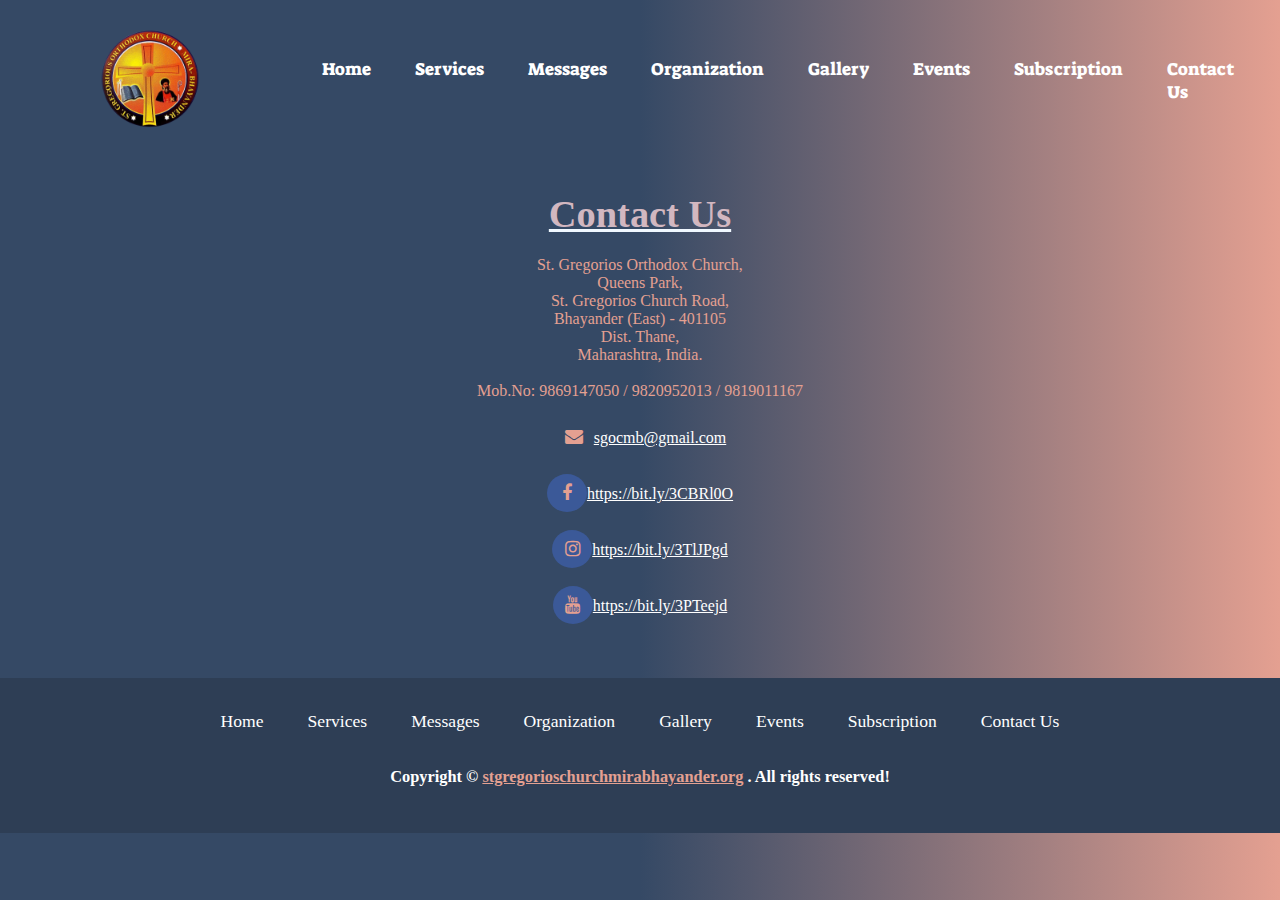
<file: contactus.html>
<!DOCTYPE html>
<html lang="en">
<head>
    <meta charset="UTF-8">
    <meta http-equiv="X-UA-Compatible" content="IE=edge">
    <meta name="viewport" content="width=device-width, initial-scale=1.0">
    <link rel="icon" type="image/x-icon" href="./images/logo.jpeg">
    <title>Contact Us</title>
    <link rel="stylesheet" href="css/style.css">
    <link rel="stylesheet" href="css/phone.css">
    <link rel="stylesheet" href="https://cdnjs.cloudflare.com/ajax/libs/font-awesome/4.7.0/css/font-awesome.min.css">
    <link href="https://fonts.googleapis.com/css2?family=Bree+Serif&family=Caladea:ital@1&family=Caudex&family=Lemon&family=Pathway+Gothic+One&family=Rye&family=Squada+One&family=Suez+One&display=swap" rel="stylesheet">
    <link href='https://unpkg.com/boxicons@2.1.2/css/boxicons.min.css' rel='stylesheet'>
</head>
<body>
    <nav id="navbar">
        <div id ="logo">
            <img src="/images/logo.jpeg" alt="logo-loading" >
        </div>
        <ul class="nav-item">
            <li class="item"><a href="./index.html">Home</a></li>
            <li class="item"><a href="./services.html">Services</a></li>
            <li class="item"><a href="./messages.html">Messages</a></li>
            <li class="item"><a href="./organization.html">Organization</a></li>
            <li class="item"><a href="./galleryy.html">Gallery</a></li>
            <li class="item"><a href="./events.html">Events</a></li>
            <li class="item"><a href="./subscription.html">Subscription</a></li>
            <li class="item"><a href="./contactus.html">Contact Us</a></li>
        </ul>
        <div class="menu"><i class='bx bx-menu bx-md'></i></div>
    </nav>
    <section id="contactus">
        <u><h2 class="primary">Contact Us</h2></u>
        <p justify-content="justify">St. Gregorios Orthodox Church,</p>
        <p justify-content="justify">Queens Park,</p>
        <p justify-content="justify">St. Gregorios Church Road,</p>
        <p justify-content="justify">Bhayander (East) - 401105</p>
        <p justify-content="justify">Dist. Thane,</p>
        <p justify-content="justify">Maharashtra, India.</p>
        <br>
        <p justify-content="justify">Mob.No: 9869147050 / 9820952013 / 9819011167</p><br>
        <i class="fa fa-envelope" style="font-size:18px"></i><a href="mailto:sgocmb@gmail.com">sgocmb@gmail.com</a><br><br>
        <i class="fa fa-facebook" style="font-size:18px"></i><a href="https://www.facebook.com/groups/sgocmb/?ref=share_group_link">https://bit.ly/3CBRl0O</a><br><br>
        <i class="fa fa-instagram" style="font-size:18px"></i><a href="https://instagram.com/mgocsm_mirard?igshid=YmMyMTA2M2Y=">https://bit.ly/3TlJPgd</a><br><br>
        <i class="fa fa-youtube" style="font-size:18px"></i><a href="https://www.youtube.com/channel/UCl4eBubrcs-VJAOopH_qtSA/featured">https://bit.ly/3PTeejd</a><br><br><br><br>
    </section>
    <footer id="footer">
        <div class="center">
           <ul>
            <li class="item"><a href="./index.html">Home</a></li>
            <li class="item"><a href="./services.html">Services</a></li>
            <li class="item"><a href="./messages.html">Messages</a></li>
            <li class="item"><a href="./organization.html">Organization</a></li>
            <li class="item"><a href="./galleryy.html">Gallery</a></li>
            <li class="item"><a href="./events.html">Events</a></li>
            <li class="item"><a href="./subscription.html">Subscription</a></li>
            <li class="item"><a href="./contactus.html">Contact Us</a></li>
        </ul><br><br>
        <h3>Copyright &copy; <a href="#">stgregorioschurchmirabhayander.org</a> . All rights reserved!</h3> <br>
        </div>
    </footer>
</body>
<script src="./js/script.js"></script>
</html>
</file>
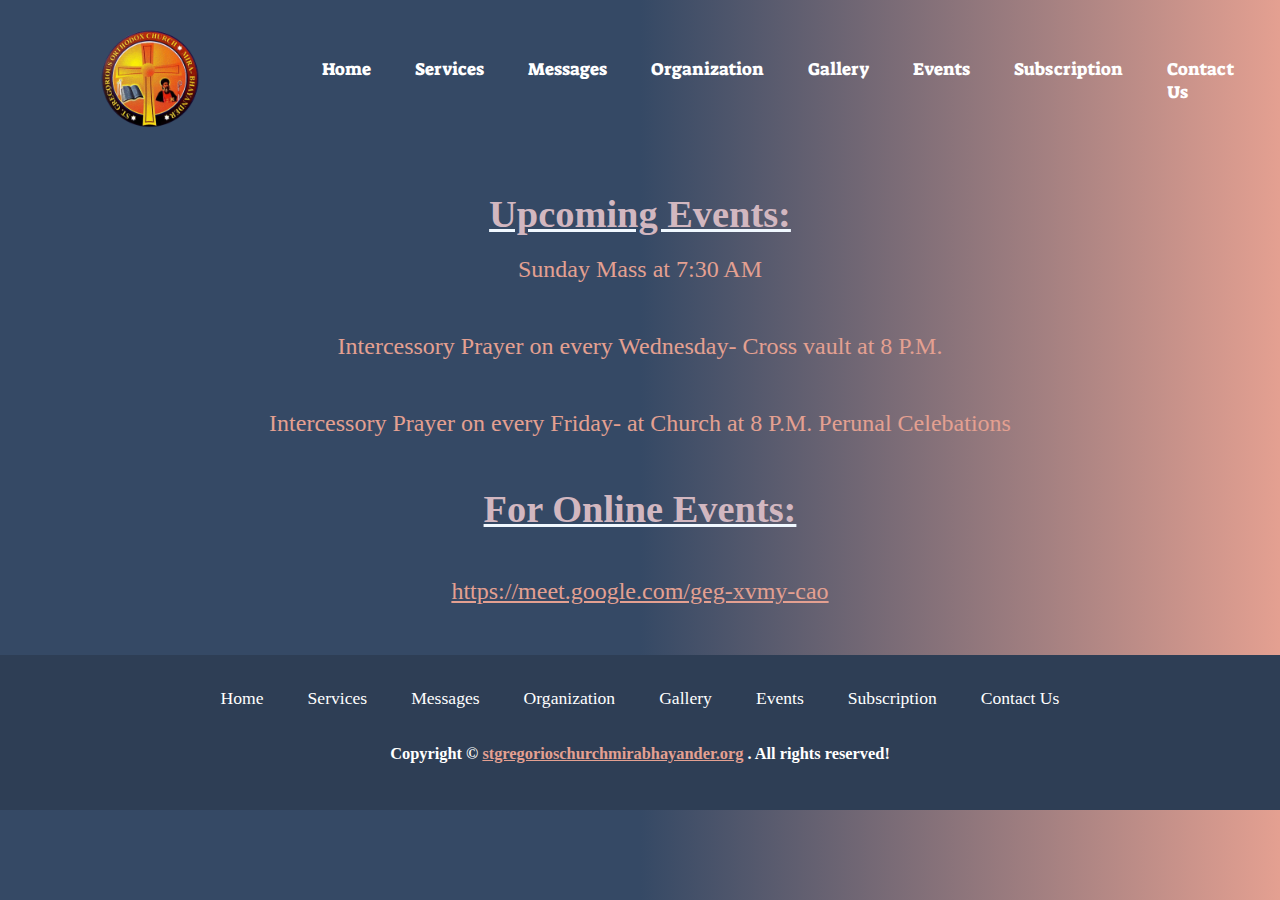
<file: events.html>
<!DOCTYPE html>
<html lang="en">
<head>
    <meta charset="UTF-8">
    <meta http-equiv="X-UA-Compatible" content="IE=edge">
    <meta name="viewport" content="width=device-width, initial-scale=1.0">
    <link rel="icon" type="image/x-icon" href="./images/logo.jpeg">
    <title>Events</title>
    <link rel="stylesheet" href="css/style.css">
    <link rel="stylesheet" href="css/phone.css">
    <link href="https://fonts.googleapis.com/css2?family=Bree+Serif&family=Caladea:ital@1&family=Caudex&family=Lemon&family=Pathway+Gothic+One&family=Rye&family=Squada+One&family=Suez+One&display=swap" rel="stylesheet">
    <link href='https://css.gg/laptop.css' rel='stylesheet'>
    <link href='https://unpkg.com/boxicons@2.1.2/css/boxicons.min.css' rel='stylesheet'>
</head>
<body>
    <nav id="navbar">
        <div id ="logo">
            <img src="/images/logo.jpeg" alt="logo-loading" >
        </div>
        <ul class="nav-item">
            <li class="item"><a href="./index.html">Home</a></li>
            <li class="item"><a href="./services.html">Services</a></li>
            <li class="item"><a href="./messages.html">Messages</a></li>
            <li class="item"><a href="./organization.html">Organization</a></li>
            <li class="item"><a href="./galleryy.html">Gallery</a></li>
            <li class="item"><a href="./events.html">Events</a></li>
            <li class="item"><a href="./subscription.html">Subscription</a></li>
            <li class="item"><a href="./contactus.html">Contact Us</a></li>
        </ul>
        <div class="menu"><i class='bx bx-menu bx-md'></i></div>
    </nav>
    <section id="events">
        <u><h2 class="primary">Upcoming Events:</h2></u>
        <p justify-content="justify">Sunday Mass at 7:30 AM</p>
        <p justify-content="justify">Intercessory Prayer on every Wednesday- Cross vault at 8 P.M.</p>
        <p justify-content="justify">Intercessory Prayer on every Friday- at Church at 8 P.M. Perunal Celebations</p>
        <u><h2 class="primary">For Online Events:</h2></u><br>
        <p><a href="https://meet.google.com/geg-xvmy-cao">https://meet.google.com/geg-xvmy-cao</a></p>
    </section>
    <footer id="footer">
        <div class="center">
           <ul>
            <li class="item"><a href="./index.html">Home</a></li>
            <li class="item"><a href="./services.html">Services</a></li>
            <li class="item"><a href="./messages.html">Messages</a></li>
            <li class="item"><a href="./organization.html">Organization</a></li>
            <li class="item"><a href="./galleryy.html">Gallery</a></li>
            <li class="item"><a href="./events.html">Events</a></li>
            <li class="item"><a href="./subscription.html">Subscription</a></li>
            <li class="item"><a href="./contactus.html">Contact Us</a></li>
        </ul><br><br>
        <h3>Copyright &copy; <a href="#">stgregorioschurchmirabhayander.org</a> . All rights reserved!</h3> <br>
        </div>
    </footer>
</body>
<script src="./js/script.js"></script>
</html>
</file>
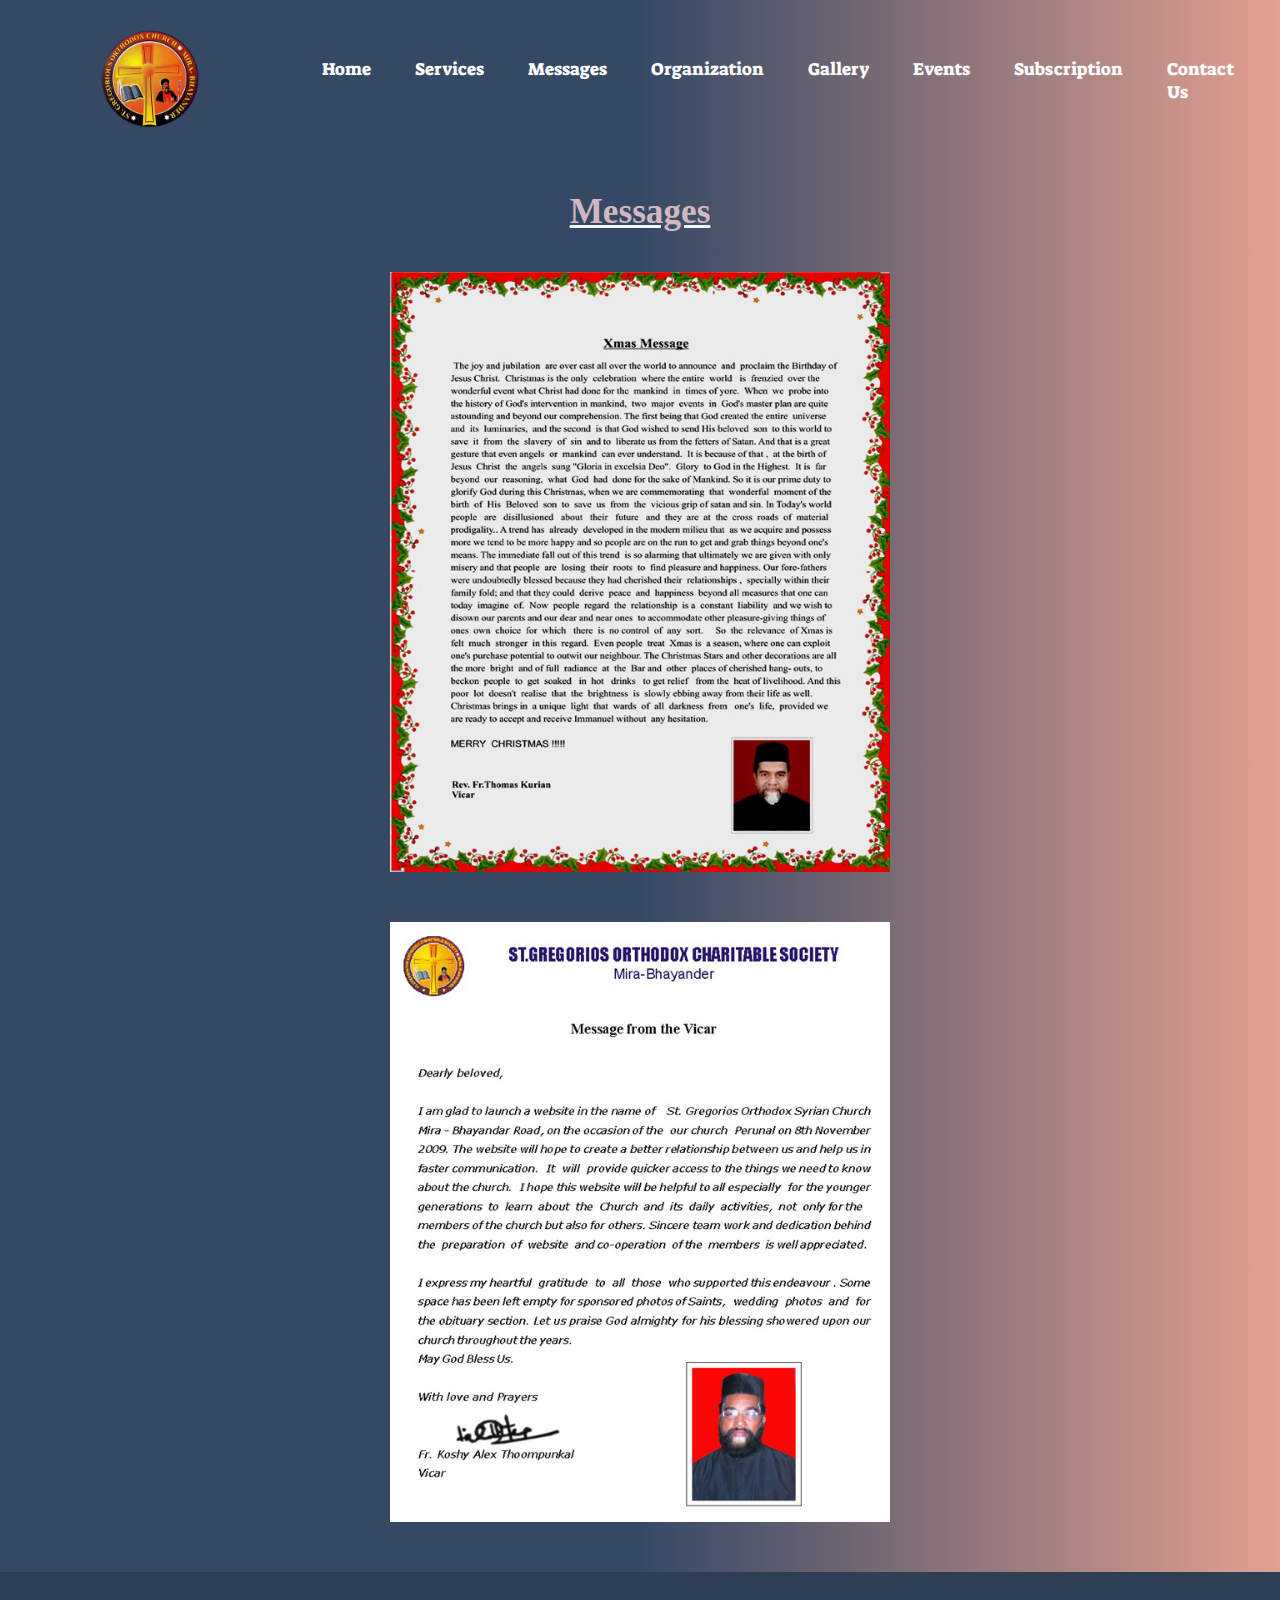
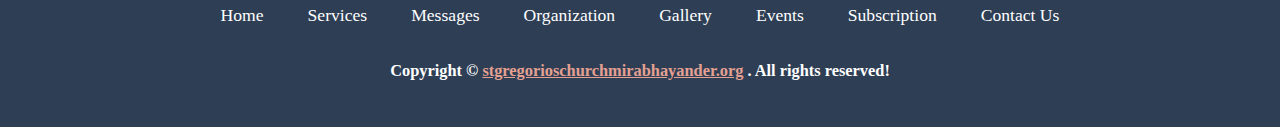
<file: messages.html>
<!DOCTYPE html>
<html lang="en">
<head>
    <meta charset="UTF-8">
    <meta http-equiv="X-UA-Compatible" content="IE=edge">
    <meta name="viewport" content="width=device-width, initial-scale=1.0">
    <link rel="icon" type="image/x-icon" href="./images/logo.jpeg">
    <title>Messages</title>
    <link rel="stylesheet" href="css/style.css">
    <link rel="stylesheet" href="css/phone.css">
    <link href="https://fonts.googleapis.com/css2?family=Bree+Serif&family=Caladea:ital@1&family=Caudex&family=Lemon&family=Pathway+Gothic+One&family=Rye&family=Squada+One&family=Suez+One&display=swap" rel="stylesheet">
    <link href='https://unpkg.com/boxicons@2.1.2/css/boxicons.min.css' rel='stylesheet'>
</head>
<body>
    <nav id="navbar">
        <div id ="logo">
            <img src="/images/logo.jpeg" alt="logo-loading" >
        </div>
        <ul class="nav-item">
            <li class="item"><a href="./index.html">Home</a></li>
            <li class="item"><a href="./services.html">Services</a></li>
            <li class="item"><a href="./messages.html">Messages</a></li>
            <li class="item"><a href="./organization.html">Organization</a></li>
            <li class="item"><a href="./galleryy.html">Gallery</a></li>
            <li class="item"><a href="./events.html">Events</a></li>
            <li class="item"><a href="./subscription.html">Subscription</a></li>
            <li class="item"><a href="./contactus.html">Contact Us</a></li>
        </ul>
        <div class="menu"><i class='bx bx-menu bx-md'></i></div>
    </nav>
    <section id="messages">
       <u><h2 class="primary">Messages</h2></u> 
        <img src="./images/xmas_message.jpg" alt="X-MAS Message">
        <img src="./images/msg_from_vicar.jpg" alt="Message from the Vicar">
    </section>
    <footer id="footer">
        <div class="center">
           <ul>
            <li class="item"><a href="./index.html">Home</a></li>
            <li class="item"><a href="./services.html">Services</a></li>
            <li class="item"><a href="./messages.html">Messages</a></li>
            <li class="item"><a href="./organization.html">Organization</a></li>
            <li class="item"><a href="./galleryy.html">Gallery</a></li>
            <li class="item"><a href="./events.html">Events</a></li>
            <li class="item"><a href="./subscription.html">Subscription</a></li>
            <li class="item"><a href="./contactus.html">Contact Us</a></li>
        </ul><br><br>
        <h3>Copyright &copy; <a href="stgregorioschurchmirabhayander.org">stgregorioschurchmirabhayander.org</a> . All rights reserved!</h3> <br>
        </div>
    </footer>
</body>
<script src="./js/script.js"></script>
</html>
</file>
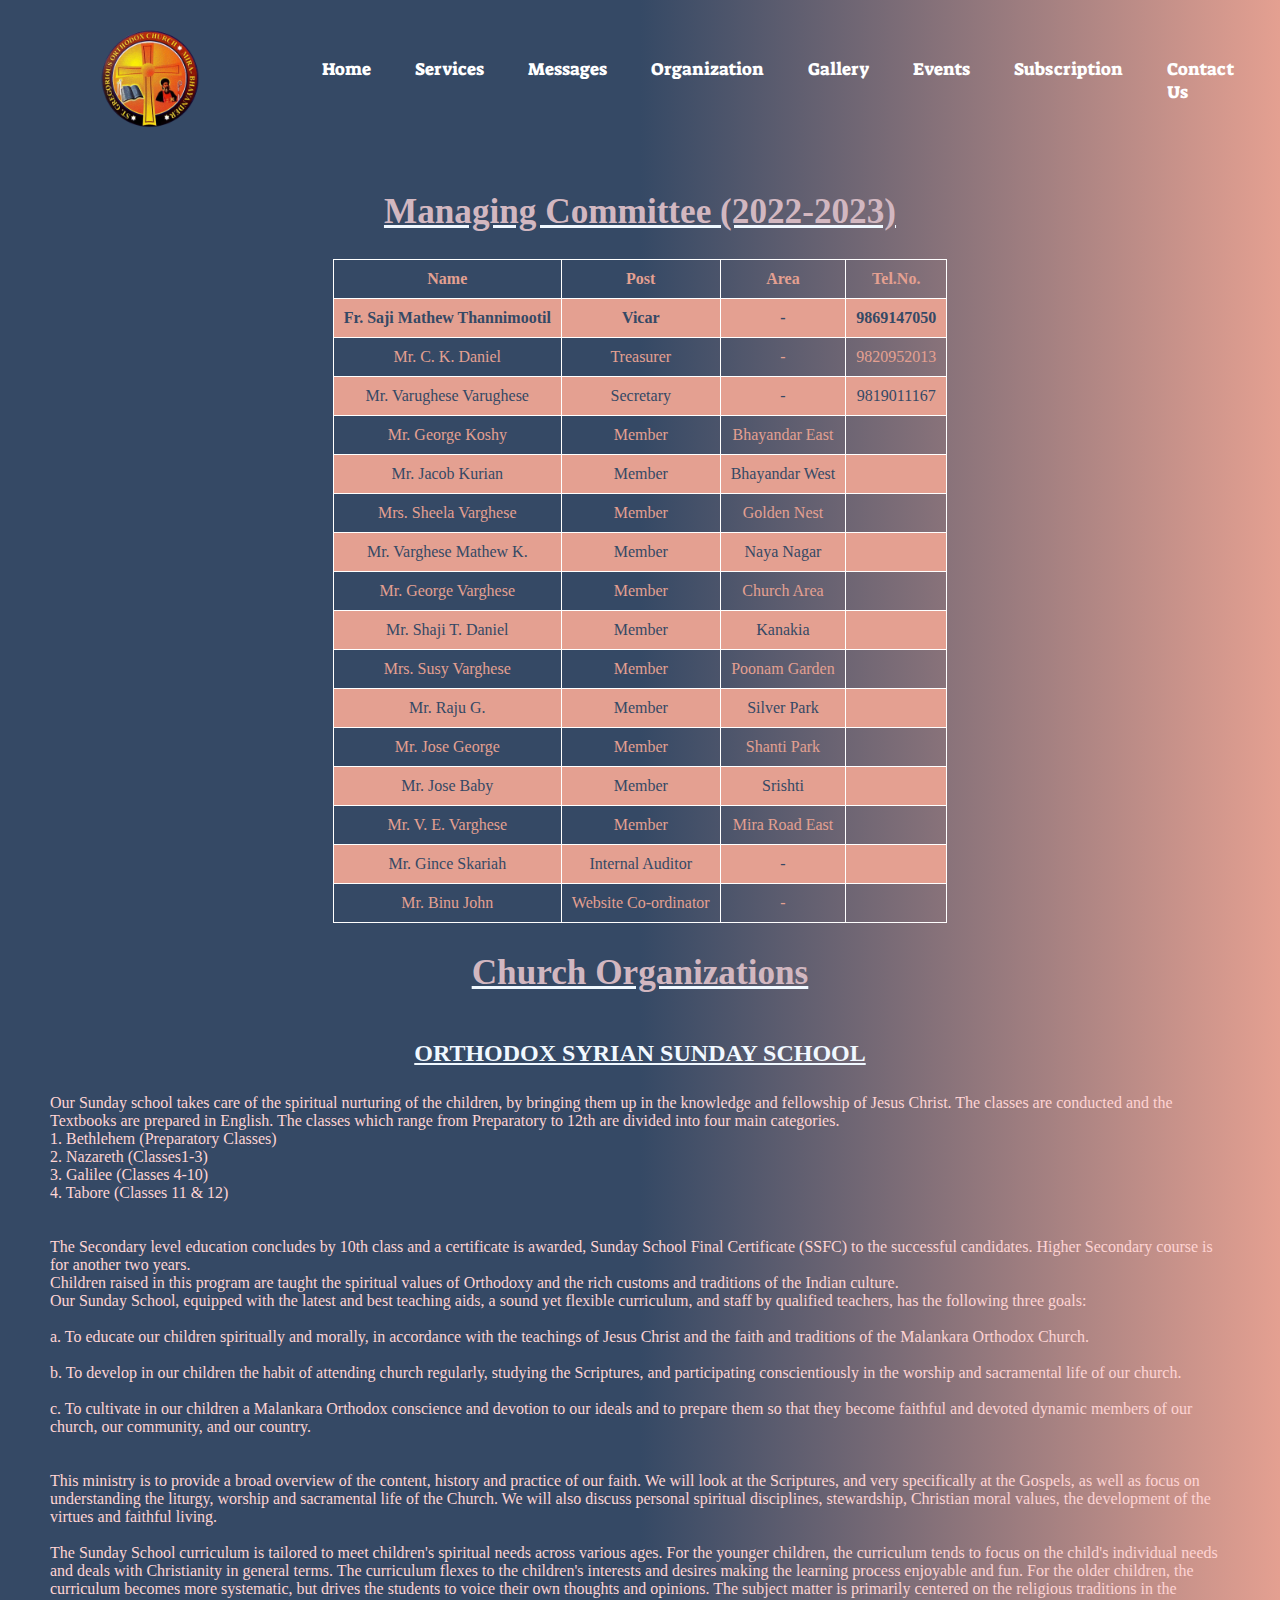
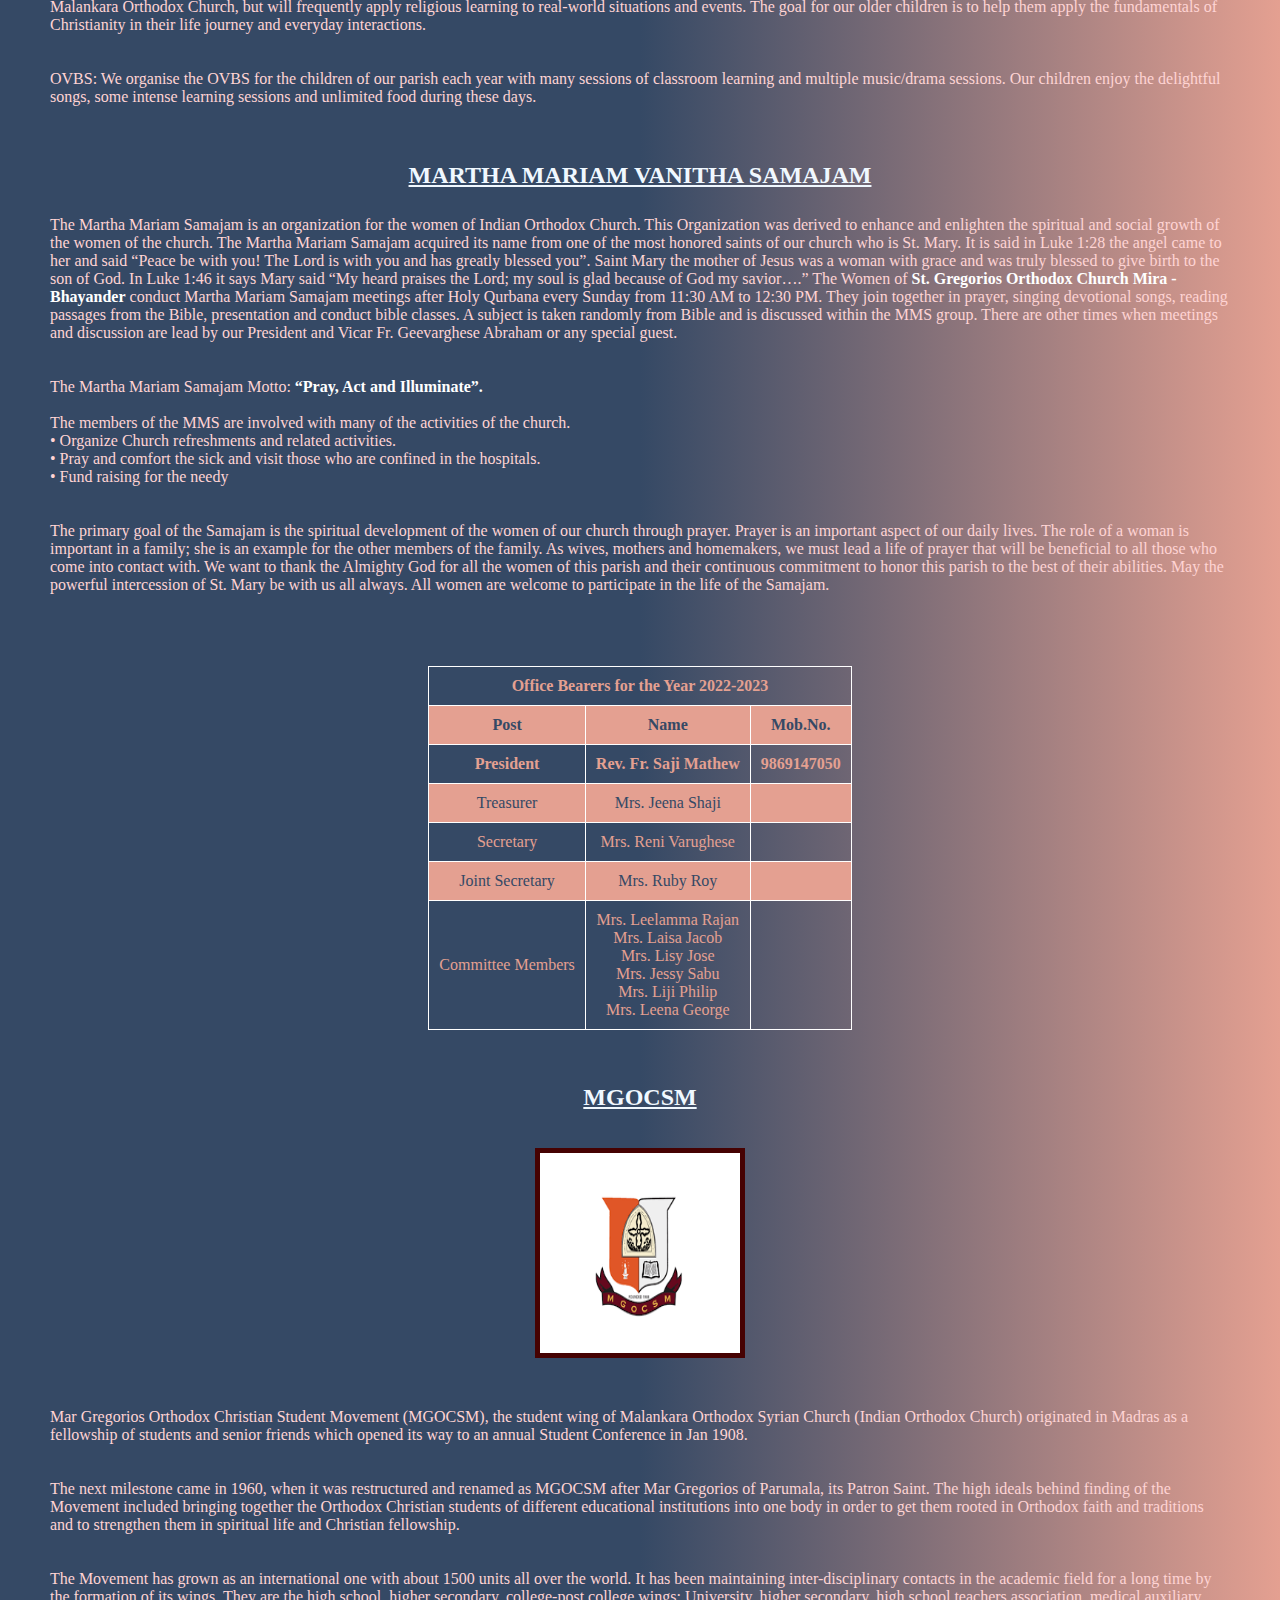
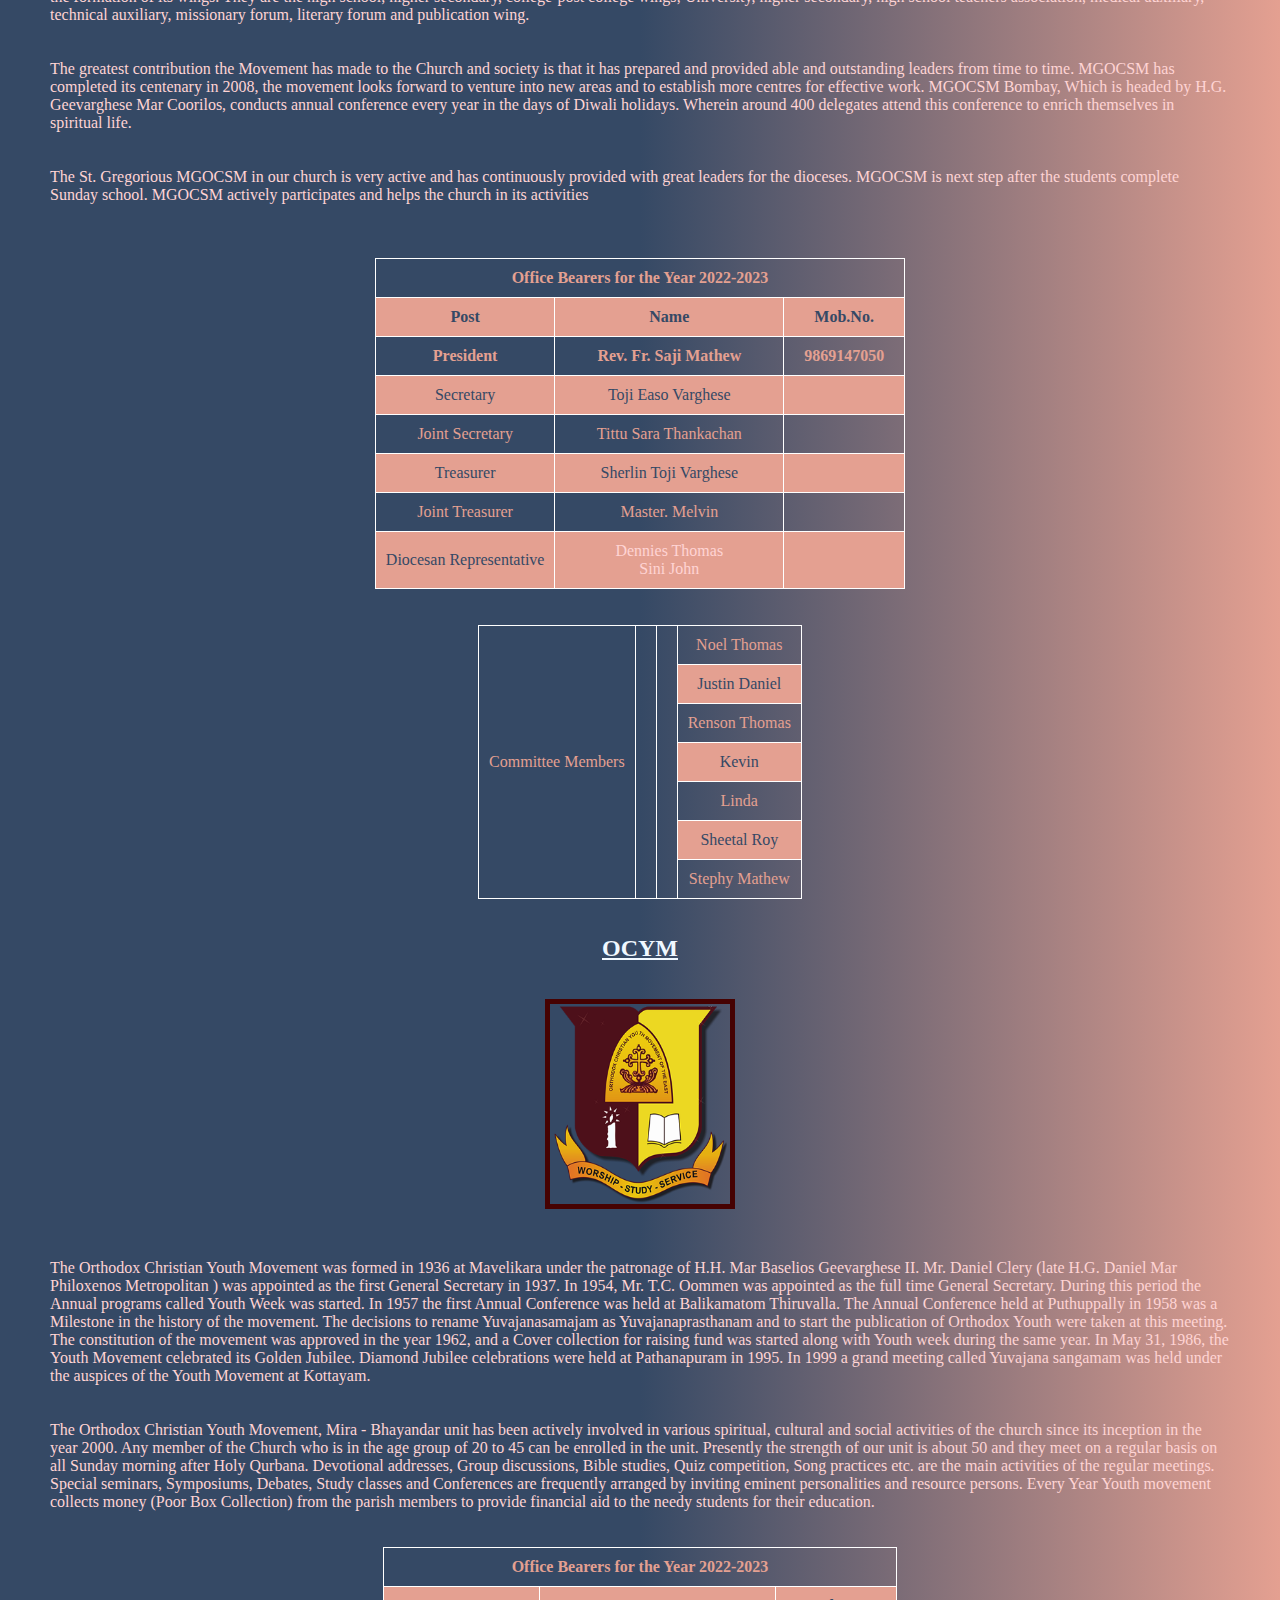
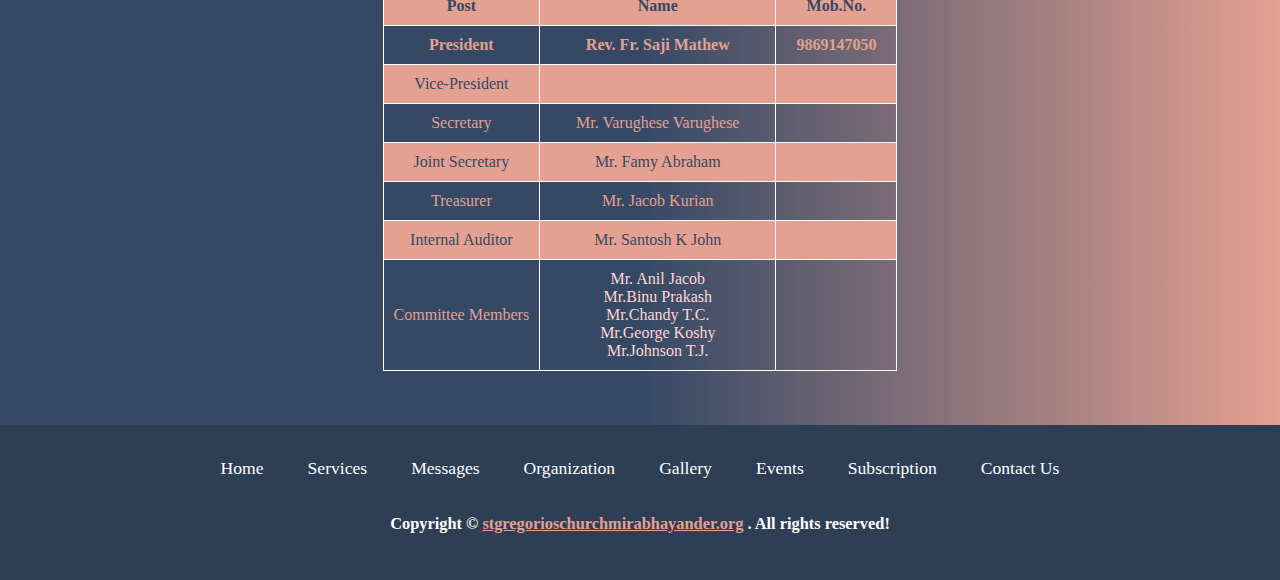
<file: organization.html>
<!DOCTYPE html>
<html lang="en">
<head>
    <meta charset="UTF-8">
    <meta http-equiv="X-UA-Compatible" content="IE=edge">
    <meta name="viewport" content="width=device-width, initial-scale=1.0">
    <link rel="icon" type="image/x-icon" href="./images/logo.jpeg">
    <title>Organization</title>
    <link rel="stylesheet" href="css/style.css">
    <link rel="stylesheet" href="css/phone.css">
    <link href="https://fonts.googleapis.com/css2?family=Bree+Serif&family=Caladea:ital@1&family=Caudex&family=Lemon&family=Pathway+Gothic+One&family=Rye&family=Squada+One&family=Suez+One&display=swap" rel="stylesheet">
    <link href='https://unpkg.com/boxicons@2.1.2/css/boxicons.min.css' rel='stylesheet'>
</head>
<body>
    <nav id="navbar">
        <div id ="logo">
            <img src="/images/logo.jpeg" alt="logo-loading" >
        </div>
        <ul class="nav-item">
            <li class="item"><a href="./index.html">Home</a></li>
            <li class="item"><a href="./services.html">Services</a></li>
            <li class="item"><a href="./messages.html">Messages</a></li>
            <li class="item"><a href="./organization.html">Organization</a></li>
            <li class="item"><a href="./galleryy.html">Gallery</a></li>
            <li class="item"><a href="./events.html">Events</a></li>
            <li class="item"><a href="./subscription.html">Subscription</a></li>
            <li class="item"><a href="./contactus.html">Contact Us</a></li>
        </ul>
        <div class="menu"><i class='bx bx-menu bx-md'></i></div>
    </nav>
    <section id="organization">
    <u><h2 class="primary center">Managing Committee (2022-2023)</h2></u><br>
          <table>
            <tr>
                <th>Name</th>
                <th>Post</th>
                <th>Area</th>
                <th>Tel.No.</th>
            </tr>
            <tr>
                <td><b>Fr. Saji Mathew Thannimootil</b></td>
                <td><b>Vicar</b></td>
                <td><b>-</b></td>
                <td><b>9869147050</b></td>
            </tr>
            <tr>
                <td>Mr. C. K. Daniel</td>
                <td>Treasurer</td>
                <td>-</td>
                <td>9820952013</td>
            </tr>
            <tr>
                <td>Mr. Varughese Varughese</td>
                <td>Secretary</td>
                <td>-</td>
                <td>9819011167</td>
            </tr>
            <tr>
                <td>Mr. George Koshy</td>
                <td>Member</td>
                <td>Bhayandar East</td>
                <td></td>
            </tr>
            <tr>
                <td>Mr. Jacob Kurian</td>
                <td>Member</td>
                <td>Bhayandar West</td>
                <td></td>
            </tr>
            <tr>
                <td>Mrs. Sheela Varghese</td>
                <td>Member</td>
                <td>Golden Nest</td>
                <td></td>
            </tr>
            <tr>
                <td>Mr. Varghese Mathew K.</td>
                <td>Member</td>
                <td>Naya Nagar</td>
                <td></td>
            </tr>
            <tr>
                <td>Mr. George Varghese</td>
                <td>Member</td>
                <td>Church Area</td>
                <td></td>
            </tr>
            <tr>
                <td>Mr. Shaji T. Daniel</td>
                <td>Member</td>
                <td>Kanakia</td>
                <td></td>
            </tr>
            <tr>
                <td>Mrs. Susy Varghese</td>
                <td>Member</td>
                <td>Poonam Garden</td>
                <td></td>
            </tr>
            <tr>
                <td>Mr. Raju G.</td>
                <td>Member</td>
                <td>Silver Park</td>
                <td></td>
            </tr>
            <tr>
                <td>Mr. Jose George</td>
                <td>Member</td>
                <td>Shanti Park</td>
                <td></td>
            </tr>
            <tr>
                <td>Mr. Jose Baby</td>
                <td>Member</td>
                <td>Srishti</td>
                <td></td>
            </tr>
            <tr>
                <td>Mr. V. E. Varghese</td>
                <td>Member</td>
                <td>Mira Road East</td>
                <td></td>
            </tr>
            <tr>
                <td>Mr. Gince Skariah</td>
                <td>Internal Auditor</td>
                <td>-</td>
                <td></td>
            </tr>
            <tr>
                <td>Mr. Binu John</td>
                <td>Website Co-ordinator</td>
                <td>-</td>
                <td></td>
            </tr>
            </table>
            <u><h2 class="primary center">Church Organizations</h2></u><br>
        </section>
        <section id="sunday-school">
            <u><h4>ORTHODOX SYRIAN SUNDAY SCHOOL</h4></u><br>
            <p justify-content="justify">Our Sunday school takes care of the spiritual nurturing of the children, by bringing them up in the knowledge and fellowship of Jesus Christ. The classes are conducted and the Textbooks are prepared in English. The classes which range from Preparatory to 12th are divided into four main categories. </p>
            <p justify-content="justify">1. Bethlehem (Preparatory Classes)</p>
            <p justify-content="justify">2. Nazareth (Classes1-3)</p>
            <p justify-content="justify">3. Galilee (Classes 4-10)</p>
            <p justify-content="justify">4. Tabore (Classes 11 & 12)</p><br><br>
            <p justify-content="justify">The Secondary level education concludes by 10th class and a certificate is awarded, Sunday School Final Certificate (SSFC) to the successful candidates. Higher Secondary course is for another two years.</p>
            <p justify-content="justify">Children raised in this program are taught the spiritual values of Orthodoxy and the rich customs and traditions of the Indian culture.</p>
            <p justify-content="justify">Our Sunday School, equipped with the latest and best teaching aids, a sound yet flexible curriculum, and staff by qualified teachers, has the following three goals:</p><br>
            <p justify-content="justify">a. To educate our children spiritually and morally, in accordance with the teachings of Jesus Christ and the faith and traditions of the Malankara Orthodox Church.</p><br>
            <p justify-content="justify">b. To develop in our children the habit of attending church regularly, studying the Scriptures, and participating conscientiously in the worship and sacramental life of our church.</p><br>
            <p justify-content="justify">c. To cultivate in our children a Malankara Orthodox conscience and devotion to our ideals and to prepare them so that they become faithful and devoted dynamic members of our church, our community, and our country.</p><br><br>
            <p justify-content="justify">This ministry is to provide a broad overview of the content, history and practice of our faith. We will look at the Scriptures, and very specifically at the Gospels, as well as focus on understanding the liturgy, worship and sacramental life of the Church. We will also discuss personal spiritual disciplines, stewardship, Christian moral values, the development of the virtues and faithful living.</p><br>
            <p justify-content="justify">The Sunday School curriculum is tailored to meet children's spiritual needs across various ages. For the younger children, the curriculum tends to focus on the child's individual needs and deals with Christianity in general terms. The curriculum flexes to the children's interests and desires making the learning process enjoyable and fun. For the older children, the curriculum becomes more systematic, but drives the students to voice their own thoughts and opinions. The subject matter is primarily centered on the religious traditions in the Malankara Orthodox Church, but will frequently apply religious learning to real-world situations and events. The goal for our older children is to help them apply the fundamentals of Christianity in their life journey and everyday interactions.</p><br><br>
            <p justify-content="justify">OVBS: We organise the OVBS for the children of our parish each year with many sessions of classroom learning and multiple music/drama sessions. Our children enjoy the delightful songs, some intense learning sessions and unlimited food during these days.</p><br><br>
        </section>
        <section id="martha-mariam">
            <u><h4>MARTHA MARIAM VANITHA SAMAJAM</h4></u><br>
            <p justify-content="justify">The Martha Mariam Samajam is an organization for the women of Indian Orthodox Church. This Organization was derived to enhance and enlighten the spiritual and social growth of the women of the church. The Martha Mariam Samajam acquired its name from one of the most honored saints of our church who is St. Mary. It is said in Luke 1:28 the angel came to her and said “Peace be with you! The Lord is with you and has greatly blessed you”. Saint Mary the mother of Jesus was a woman with grace and was truly blessed to give birth to the son of God. In Luke 1:46 it says Mary said “My heard praises the Lord; my soul is glad because of God my savior….” The Women of <b> St. Gregorios Orthodox Church Mira - Bhayander</b> conduct Martha Mariam Samajam meetings after Holy Qurbana every Sunday from 11:30 AM to 12:30 PM. They join together in prayer, singing devotional songs, reading passages from the Bible, presentation and conduct bible classes. A subject is taken randomly from Bible and is discussed within the MMS group. There are other times when meetings and discussion are lead by our President and Vicar Fr. Geevarghese Abraham or any special guest.</p><br><br>
            <p justify-content="justify">The Martha Mariam Samajam Motto: <b> “Pray, Act and Illuminate”.</b></p><br>
            <p justify-content="justify">The members of the MMS are involved with many of the activities of the church.</p>
            <p justify-content="justify">• Organize Church refreshments and related activities.</p>
            <p justify-content="justify">• Pray and comfort the sick and visit those who are confined in the hospitals.</p>
            <p justify-content="justify">• Fund raising for the needy</p><br><br>
            <p justify-content="justify">The primary goal of the Samajam is the spiritual development of the women of our church through prayer. Prayer is an important aspect of our daily lives. The role of a woman is important in a family; she is an example for the other members of the family. As wives, mothers and homemakers, we must lead a life of prayer that will be beneficial to all those who come into contact with. We want to thank the Almighty God for all the women of this parish and their continuous commitment to honor this parish to the best of their abilities. May the powerful intercession of St. Mary be with us all always. All women are welcome to participate in the life of the Samajam.</p><br><br><br><br>
        </section>
        <section id="office-bearers">
            <table>
                <tr>
                    <th colspan="3">Office Bearers for the Year 2022-2023</th>
                </tr>
                <tr>
                    <td><b>Post</b></td>
                    <td><b>Name</b></td>
                    <td><b>Mob.No.</b></td>
                </tr>
                <tr>
                    <td><b>President</b></td>
                    <td><b>Rev. Fr. Saji Mathew</b></td>
                    <td><b>9869147050</b></td>
                </tr>
                <tr>
                    <td>Treasurer</td>
                    <td>Mrs. Jeena Shaji</td>
                    <td></td>
                </tr>
                <tr>
                    <td>Secretary</td>
                    <td>Mrs. Reni Varughese</td>
                    <td></td>
                </tr>
                <tr>
                    <td>Joint Secretary</td>
                    <td>Mrs. Ruby Roy</td>
                    <td></td>
                </tr>
                <tr>
                    <td rowspan="6">Committee Members</td>
                    <td rowspan="6">
                        <p>Mrs. Leelamma Rajan</p>
                        <p>Mrs. Laisa Jacob</p>
                        <p>Mrs. Lisy Jose</p>
                        <p>Mrs. Jessy Sabu</p>
                        <p>Mrs. Liji Philip</p>
                        <p>Mrs. Leena George</p>
                    </td>
                    <td rowspan="6">
                        <p></p>
                        <p></p>
                        <p></p>
                        <p></p>
                        <p></p>
                        <p></p>
                    </td>
                </tr>
            </table><br><br><br>
        </section>
        <section id="mgocsm">
            <u><h4>MGOCSM</h4></u><br>
            <img src="./images/mgocsm.jpg" alt="mgocsm">
            <p justify-content="justify">Mar Gregorios Orthodox Christian Student Movement (MGOCSM), the student wing of Malankara Orthodox Syrian Church (Indian Orthodox Church) originated in Madras as a fellowship of students and senior friends which opened its way to an annual Student Conference in Jan 1908.</p><br><br>
            <p justify-content="justify">The next milestone came in 1960, when it was restructured and renamed as MGOCSM after Mar Gregorios of Parumala, its Patron Saint. The high ideals behind finding of the Movement included bringing together the Orthodox Christian students of different educational institutions into one body in order to get them rooted in Orthodox faith and traditions and to strengthen them in spiritual life and Christian fellowship.</p><br><br>
            <p justify-content="justify">The Movement has grown as an international one with about 1500 units all over the world. It has been maintaining inter-disciplinary contacts in the academic field for a long time by the formation of its wings. They are the high school, higher secondary, college-post college wings; University, higher secondary, high school teachers association, medical auxiliary, technical auxiliary, missionary forum, literary forum and publication wing.</p><br><br>
            <p justify-content="justify">The greatest contribution the Movement has made to the Church and society is that it has prepared and provided able and outstanding leaders from time to time. MGOCSM has completed its centenary in 2008, the movement looks forward to venture into new areas and to establish more centres for effective work. MGOCSM Bombay, Which is headed by H.G. Geevarghese Mar Coorilos, conducts annual conference every year in the days of Diwali holidays. Wherein around 400 delegates attend this conference to enrich themselves in spiritual life.</p><br><br>
            <p justify-content="justify">The St. Gregorious MGOCSM in our church is very active and has continuously provided with great leaders for the dioceses. MGOCSM is next step after the students complete Sunday school. MGOCSM actively participates and helps the church in its activities</p> <br><br><br>
            <table>
                <tr>
                    <th colspan="3">Office Bearers for the Year 2022-2023</th>
                </tr>
                <tr>
                    <td><b>Post</b></td>
                    <td><b>Name</b></td>
                    <td><b>Mob.No.</b></td>
                </tr>
                <tr>
                    <td><b>President</b></td>
                    <td><b>Rev. Fr. Saji Mathew</b></td>
                    <td><b>9869147050</b></td>
                </tr>
                <tr>
                    <td>Secretary</td>
                    <td>Toji Easo Varghese</td>
                    <td></td>
                </tr>
                <tr>
                    <td>Joint Secretary</td>
                    <td>Tittu Sara Thankachan </td>
                    <td></td>
                </tr>
                <tr>
                    <td>Treasurer </td>
                    <td>Sherlin Toji Varghese</td>
                    <td></td>
                </tr>
                <tr>
                    <td>Joint Treasurer</td>
                    <td>Master. Melvin</td>
                    <td></td>
                </tr>
                
                <tr>
                    <td rowspan="2">Diocesan Representative</td>
                    <td rowspan="2">
                        <p>Dennies Thomas</p>
                        <p>Sini John</p>
                    </td>
                    <td rowspan="2">
                        <p></p>
                        <p></p>
                    </td>
                </tr>  
                
            </table><br><br>
            <table>
                <tr>
                    <td rowspan="7">Committee Members</td>
                    <td rowspan="7"></td>
                    <td rowspan="7"></td>
                  <td>Noel Thomas</td>
                  <tr>
                    <td>Justin Daniel</td>
                  </tr>
                  <tr>
                    <td>Renson Thomas</td>
                  </tr>
                  <tr>
                    <td>Kevin </td>
                  </tr>
                  <tr>
                    <td>Linda</td>
                  </tr>
                  <tr>
                    <td>Sheetal Roy</td>
                  </tr>
                  <tr>
                  <td>Stephy Mathew</td>
                  </tr>
                </tr>
            </table><br><br>
        </section>
        <section id="youth-movement">
            <u><h4>OCYM</h4></u><br>
            <img src="./images/ocym.png" alt="mgocsm">
            <p justify-content="justify">The Orthodox Christian Youth Movement was formed in 1936 at Mavelikara under the patronage of H.H. Mar Baselios Geevarghese II. Mr. Daniel Clery (late H.G. Daniel Mar Philoxenos Metropolitan ) was appointed as the first General Secretary in 1937. In 1954, Mr. T.C. Oommen was appointed as the full time General Secretary. During this period the Annual programs called Youth Week was started. In 1957 the first Annual Conference was held at Balikamatom Thiruvalla. The Annual Conference held at Puthuppally in 1958 was a Milestone in the history of  the movement. The decisions to rename Yuvajanasamajam as Yuvajanaprasthanam and to start the publication of Orthodox Youth were taken at this meeting. The constitution of the movement was approved in the year 1962, and a Cover collection for raising fund was started along with Youth week during the same year. In May 31, 1986, the Youth Movement celebrated its Golden Jubilee. Diamond Jubilee celebrations were held at Pathanapuram in 1995. In 1999 a grand meeting called Yuvajana sangamam was held under the auspices of the Youth Movement at Kottayam.</p><br><br>
            <p justify-content="justify">The Orthodox Christian Youth Movement, Mira - Bhayandar unit has been actively involved in various spiritual, cultural and social activities of the church since its inception in the year 2000. Any member of the Church who is in the age group of 20 to 45 can be enrolled in the unit. Presently the strength of our unit is about 50 and they meet on a regular basis on all Sunday morning after Holy Qurbana. Devotional addresses, Group discussions, Bible studies, Quiz competition, Song practices etc. are the main activities of the regular meetings. Special seminars, Symposiums, Debates, Study classes and Conferences are frequently arranged by inviting eminent personalities and resource persons. Every Year Youth movement collects money (Poor Box Collection) from the parish members to provide financial aid to the needy students for their education.</p><br><br>
            <table>
                <tr>
                    <th colspan="3">Office Bearers for the Year 2022-2023</th>
                </tr>
                <tr>
                    <td><b>Post</b></td>
                    <td><b>Name</b></td>
                    <td><b>Mob.No.</b></td>
                </tr>
                <tr>
                    <td><b>President</b></td>
                    <td><b>Rev. Fr. Saji Mathew</b></td>
                    <td><b>9869147050</b></td>
                </tr>
                <tr>
                    <td>Vice-President</td>
                    <td></td>
                    <td></td>
                </tr>
                <tr>
                    <td>Secretary</td>
                    <td>Mr. Varughese Varughese	</td>
                    <td></td>
                </tr>
                <tr>
                    <td>Joint Secretary</td>
                    <td>Mr. Famy Abraham</td>
                    <td></td>
                </tr>
                <tr>
                    <td>Treasurer </td>
                    <td>Mr. Jacob Kurian</td>
                    <td></td>
                </tr>
                <tr>
                    <td>Internal Auditor</td>
                    <td>Mr. Santosh K John</td>
                    <td></td>
                </tr>
                <tr>
                    <td rowspan="5">Committee Members</td>
                    <td rowspan="5">
                        <p>Mr. Anil Jacob</p>
                        <p>Mr.Binu Prakash</p>
                        <p>Mr.Chandy T.C.</p>
                        <p>Mr.George Koshy</p>
                        <p>Mr.Johnson T.J.</p>
                    </td>
                    <td rowspan="5">
                        <p></p>
                        <p></p>
                        <p></p>
                        <p></p>
                        <p></p>
                    </td>
                </tr>
            </table><br><br><br>
        </section>
        <footer id="footer">
            <div class="center">
               <ul>
                <li class="item"><a href="./index.html">Home</a></li>
                <li class="item"><a href="./services.html">Services</a></li>
                <li class="item"><a href="./messages.html">Messages</a></li>
                <li class="item"><a href="./organization.html">Organization</a></li>
                <li class="item"><a href="./galleryy.html">Gallery</a></li>
                <li class="item"><a href="./events.html">Events</a></li>
                <li class="item"><a href="./subscription.html">Subscription</a></li>
                <li class="item"><a href="./contactus.html">Contact Us</a></li>
            </ul><br><br>
            <h3>Copyright &copy; <a href="stgregorioschurchmirabhayander.org">stgregorioschurchmirabhayander.org</a> . All rights reserved!</h3> <br>
            </div>
        </footer>
</body>
<script src="./js/script.js"></script>
</html>
</file>
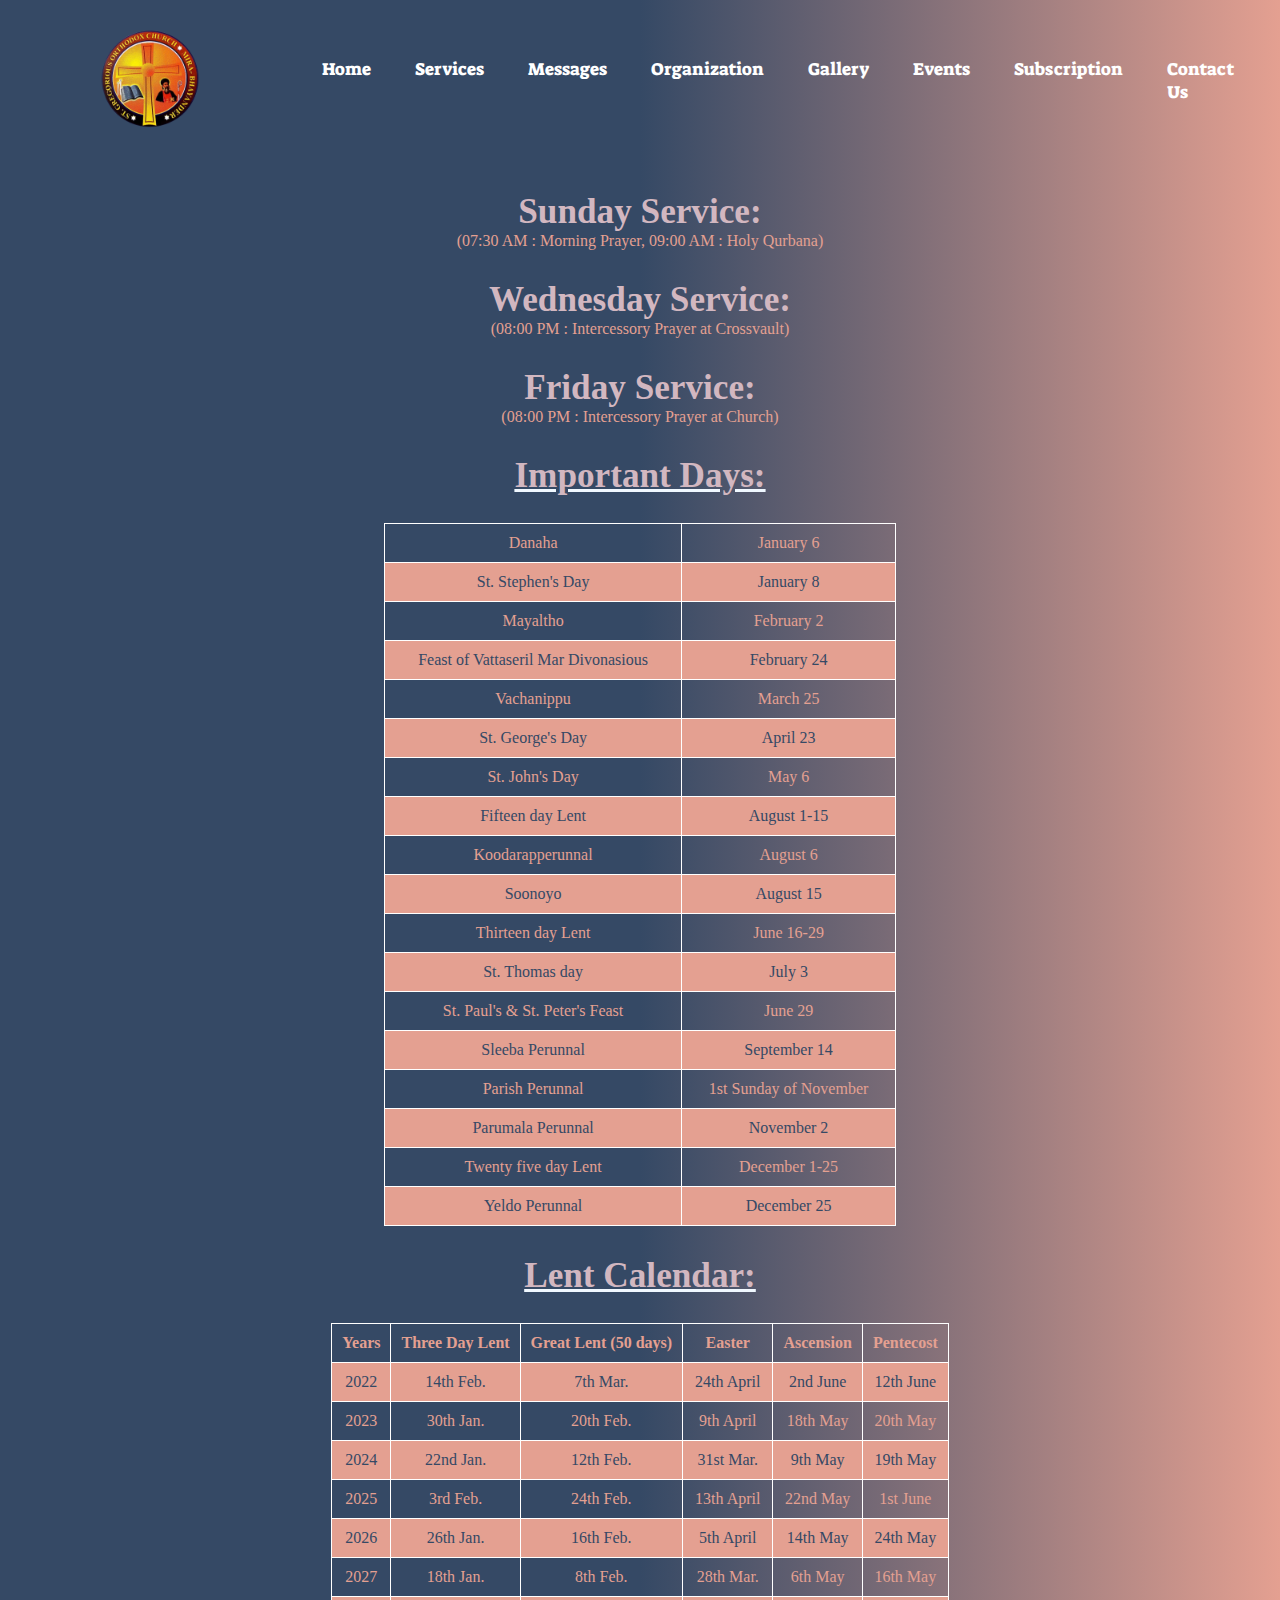
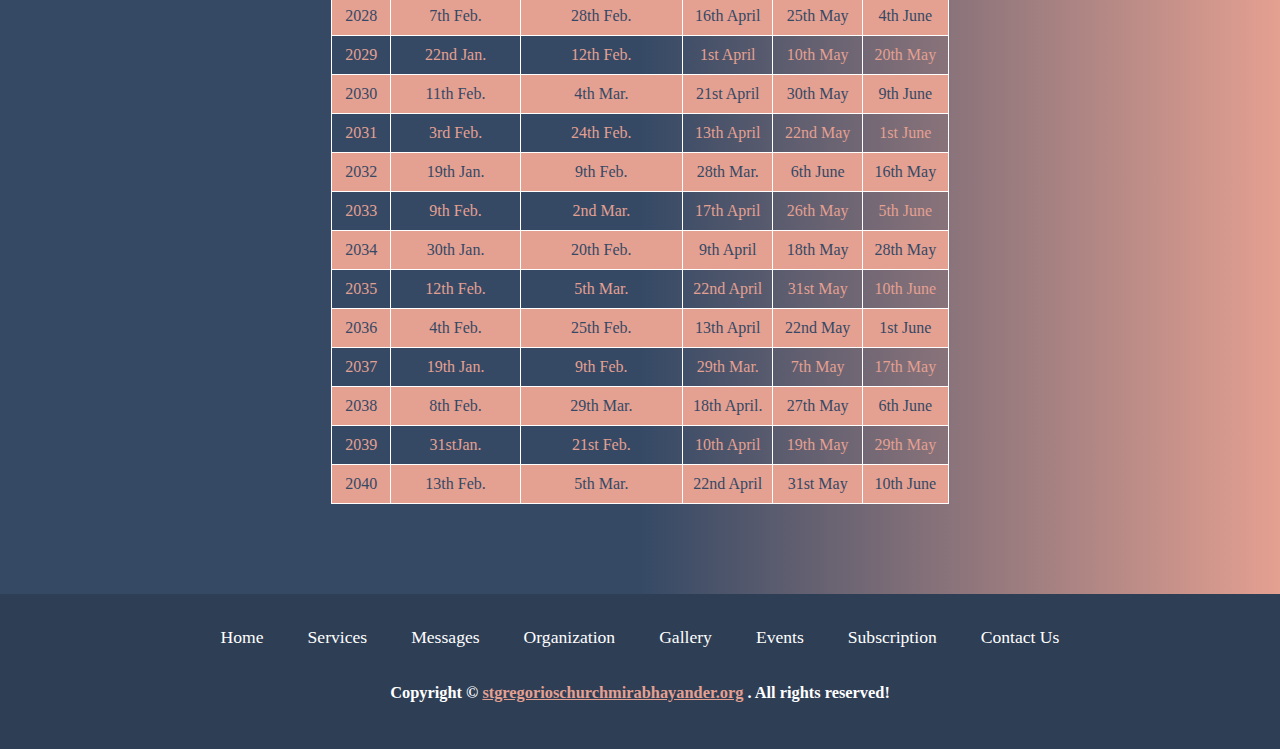
<file: services.html>
<!DOCTYPE html>
<html lang="en">
<head>
    <meta charset="UTF-8">
    <meta http-equiv="X-UA-Compatible" content="IE=edge">
    <meta name="viewport" content="width=device-width, initial-scale=1.0">
    <link rel="icon" type="image/x-icon" href="./images/logo.jpeg">
    <title>Services</title>
    <link rel="stylesheet" href="css/style.css">
    <link rel="stylesheet" href="css/phone.css">
    <link href="https://fonts.googleapis.com/css2?family=Bree+Serif&family=Caladea:ital@1&family=Caudex&family=Lemon&family=Pathway+Gothic+One&family=Rye&family=Squada+One&family=Suez+One&display=swap" rel="stylesheet">
    <link href='https://unpkg.com/boxicons@2.1.2/css/boxicons.min.css' rel='stylesheet'>
  </head>
<body>
    <nav id="navbar">
        <div id ="logo">
            <img src="/images/logo.jpeg" alt="logo-loading" >
        </div>
        <ul class="nav-item">
          <li class="item"><a href="./index.html">Home</a></li>
            <li class="item"><a href="./services.html">Services</a></li>
            <li class="item"><a href="./messages.html">Messages</a></li>
            <li class="item"><a href="./organization.html">Organization</a></li>
            <li class="item"><a href="./galleryy.html">Gallery</a></li>
            <li class="item"><a href="./events.html">Events</a></li>
            <li class="item"><a href="./subscription.html">Subscription</a></li>
            <li class="item"><a href="./contactus.html">Contact Us</a></li>
        </ul>
        <div class="menu"><i class='bx bx-menu bx-md'></i></div>
    </nav>
    <section id="services">
        <h2 class="primary">Sunday Service:</h2>
        <p justify-content="justify">(07:30 AM : Morning Prayer, 09:00 AM : Holy Qurbana)</p>
        <h2 class="primary">Wednesday Service:</h2>
        <p justify-content="justify">(08:00 PM : Intercessory Prayer at Crossvault)</p>
        <h2 class="primary">Friday Service:</h2>
        <p justify-content="justify">(08:00 PM : Intercessory Prayer at Church)</p>
      <u><h2 class="primary center">Important Days:</h2></u><br>
        <table id="important-days-table" style="width:40%">
            <tr>
              <td>Danaha</td>
              <td>January 6</td>
            </tr>
            <tr>
                <td>St. Stephen's Day</td>
                <td>January 8</td>
            </tr>
            <tr>
                <td>Mayaltho</td>
                <td>February 2</td>
            </tr>
            <tr>
                <td>Feast of Vattaseril Mar Divonasious</td>
                <td>February 24</td>
            </tr>
            <tr>
                <td>Vachanippu</td>
                <td>March 25</td>
            </tr>
            <tr>
                <td>St. George's Day</td>
                <td>April 23</td>
              </tr>
              <tr>
                <td>St. John's Day</td>
                <td>May 6</td>
              </tr>
              <tr>
                <td>Fifteen day Lent</td>
                <td>August 1-15</td>
              </tr>
              <tr>
                <td>Koodarapperunnal</td>
                <td>August 6</td>
              </tr>
              <tr>
                <td>Soonoyo</td>
                <td>August 15</td>
              </tr>
              <tr>
                <td>Thirteen day Lent</td>
                <td>June 16-29</td>
              </tr>
              <tr>
                <td>St. Thomas day</td>
                <td>July 3</td>
              </tr>
              <tr>
                <td>St. Paul's & St. Peter's Feast</td>
                <td>June 29</td>
              </tr>
              <tr>
                <td>Sleeba Perunnal</td>
                <td>September 14</td>
              </tr>
              <tr>
                <td>Parish Perunnal</td>
                <td>1st Sunday of November</td>
              </tr>
              <tr>
                <td>Parumala Perunnal</td>
                <td>November 2</td>
              </tr>
              <tr>
                <td>Twenty five day Lent</td>
                <td>December 1-25</td>
              </tr>
              <tr>
                <td>Yeldo Perunnal</td>
                <td>December 25</td>
              </tr>
          </table>
        <u><h2 class="primary center">Lent Calendar:</h2></u><br>
          <table>
            <tr>
                <th>Years</th>
                <th>Three Day Lent</th>
                <th>Great Lent (50 days)</th>
                <th>Easter</th>
                <th>Ascension</th>
                <th>Pentecost</th>
              </tr>
            <tr>
                <td>2022</td>
                <td>14th Feb.</td>
                <td>7th Mar.</td>
                <td>24th April</td>
                <td>2nd June</td>
                <td>12th June</td>
            </tr>
            <tr>
                <td>2023</td>
                <td>30th Jan.</td>
                <td>20th Feb.</td>
                <td>9th April</td>
                <td>18th May</td>
                <td>20th May</td>
            </tr>
            <tr>
                <td>2024</td>
                <td>22nd Jan.</td>
                <td>12th Feb.</td>
                <td>31st Mar.</td>
                <td>9th May</td>
                <td>19th May</td>
            </tr>
            <tr>
                <td>2025</td>
                <td>3rd Feb.</td>
                <td>24th Feb.</td>
                <td>13th April</td>
                <td>22nd May</td>
                <td>1st June</td>
            </tr>
            <tr>
                <td>2026</td>
                <td>26th Jan.</td>
                <td>16th Feb.</td>
                <td>5th April</td>
                <td>14th May</td>
                <td>24th May</td>
            </tr>
            <tr>
                <td>2027</td>
                <td>18th Jan.</td>
                <td>8th Feb.</td>
                <td>28th Mar.</td>
                <td>6th May</td>
                <td>16th May</td>
            </tr>
            <tr>
                <td>2028</td>
                <td>7th Feb.</td>
                <td>28th Feb.</td>
                <td>16th April</td>
                <td>25th May</td>
                <td>4th June</td>
            </tr>
            <tr>
                <td>2029</td>
                <td>22nd Jan.</td>
                <td>12th Feb.</td>
                <td>1st April</td>
                <td>10th May</td>
                <td>20th May</td>
            </tr>
            <tr>
                <td>2030</td>
                <td>11th Feb.</td>
                <td>4th Mar.</td>
                <td>21st April</td>
                <td>30th May</td>
                <td>9th June</td>
            </tr>
            <tr>
                <td>2031</td>
                <td>3rd Feb.</td>
                <td>24th Feb.</td>
                <td>13th April</td>
                <td>22nd May</td>
                <td>1st June</td>
            </tr>
            <tr>
                <td>2032</td>
                <td>19th Jan.</td>
                <td>9th Feb.</td>
                <td>28th Mar.</td>
                <td>6th June</td>
                <td>16th May</td>
            </tr>
            <tr>
                <td>2033</td>
                <td>9th Feb.</td>
                <td>2nd Mar.</td>
                <td>17th April</td>
                <td>26th May</td>
                <td>5th June</td>
            </tr>
            <tr>
                <td>2034</td>
                <td>30th Jan.</td>
                <td>20th Feb.</td>
                <td>9th April</td>
                <td>18th May</td>
                <td>28th May</td>
            </tr>
            <tr>
                <td>2035</td>
                <td>12th Feb.</td>
                <td>5th Mar.</td>
                <td>22nd April</td>
                <td>31st May</td>
                <td>10th June</td>
            </tr>
            <tr>
                <td>2036</td>
                <td>4th Feb.</td>
                <td>25th Feb.</td>
                <td>13th April</td>
                <td>22nd May</td>
                <td>1st June</td>
            </tr>
            <tr>
                <td>2037</td>
                <td>19th Jan.</td>
                <td>9th Feb.</td>
                <td>29th Mar.</td>
                <td>7th May</td>
                <td>17th May</td>
            </tr>
            <tr>
                <td>2038</td>
                <td>8th Feb.</td>
                <td>29th Mar.</td>
                <td>18th April.</td>
                <td>27th May</td>
                <td>6th June</td>
            </tr>
            <tr>
                <td>2039</td>
                <td>31stJan.</td>
                <td>21st Feb.</td>
                <td>10th April</td>
                <td>19th May</td>
                <td>29th May</td>
            </tr>
            <tr>
                <td>2040</td>
                <td>13th Feb.</td>
                <td>5th Mar.</td>
                <td>22nd April</td>
                <td>31st May</td>
                <td>10th June</td>
            </tr>
          </table>
    </section><br><br><br><br><br>
    <footer id="footer">
        <div class="center">
           <ul>
            <li class="item"><a href="./index.html">Home</a></li>
            <li class="item"><a href="./services.html">Services</a></li>
            <li class="item"><a href="./messages.html">Messages</a></li>
            <li class="item"><a href="./organization.html">Organization</a></li>
            <li class="item"><a href="./galleryy.html">Gallery</a></li>
            <li class="item"><a href="./events.html">Events</a></li>
            <li class="item"><a href="./subscription.html">Subscription</a></li>
            <li class="item"><a href="./contactus.html">Contact Us</a></li>
        </ul><br><br>
        <h3>Copyright &copy; <a href="#">stgregorioschurchmirabhayander.org</a> . All rights reserved!</h3> <br>
        </div>
    </footer>
</body>
<script src="./js/script.js"></script>
</html>
</file>
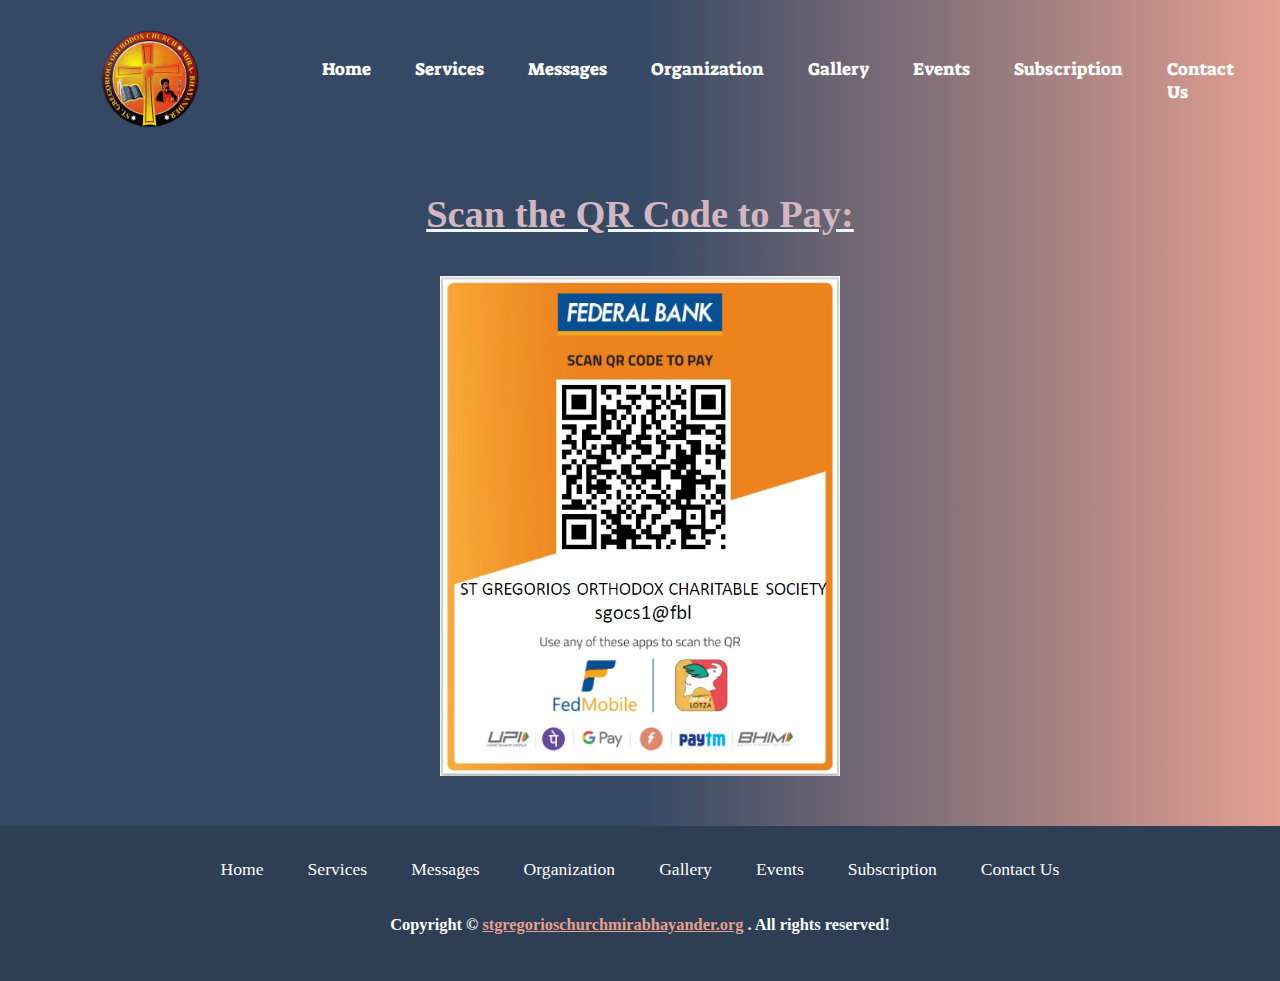
<file: subscription.html>
<!DOCTYPE html>
<html lang="en">
<head>
    <meta charset="UTF-8">
    <meta http-equiv="X-UA-Compatible" content="IE=edge">
    <meta name="viewport" content="width=device-width, initial-scale=1.0">
    <link rel="icon" type="image/x-icon" href="./images/logo.jpeg">
    <title>Subscription</title>
    <link rel="stylesheet" href="css/style.css">
    <link rel="stylesheet" href="css/phone.css">
    <link href="https://fonts.googleapis.com/css2?family=Bree+Serif&family=Caladea:ital@1&family=Caudex&family=Lemon&family=Pathway+Gothic+One&family=Rye&family=Squada+One&family=Suez+One&display=swap" rel="stylesheet">
    <link href='https://unpkg.com/boxicons@2.1.2/css/boxicons.min.css' rel='stylesheet'>
</head>
<body>
    <nav id="navbar">
        <div id ="logo">
            <img src="/images/logo.jpeg" alt="logo-loading" >
        </div>
        <ul class="nav-item">
            <li class="item"><a href="./index.html">Home</a></li>
            <li class="item"><a href="./services.html">Services</a></li>
            <li class="item"><a href="./messages.html">Messages</a></li>
            <li class="item"><a href="./organization.html">Organization</a></li>
            <li class="item"><a href="./galleryy.html">Gallery</a></li>
            <li class="item"><a href="./events.html">Events</a></li>
            <li class="item"><a href="./subscription.html">Subscription</a></li>
            <li class="item"><a href="./contactus.html">Contact Us</a></li>
        </ul>
        <div class="menu"><i class='bx bx-menu bx-md'></i></div>
    </nav>
    <section id="subscription">
        <u><h2 class="primary">Scan the QR Code to Pay:</h2></u>
        <img src="./images/QR.jpeg" alt="QR Code">
    </section>
    <footer id="footer">
        <div class="center">
           <ul>
            <li class="item"><a href="./index.html">Home</a></li>
            <li class="item"><a href="./services.html">Services</a></li>
            <li class="item"><a href="./messages.html">Messages</a></li>
            <li class="item"><a href="./organization.html">Organization</a></li>
            <li class="item"><a href="./galleryy.html">Gallery</a></li>
            <li class="item"><a href="./events.html">Events</a></li>
            <li class="item"><a href="./subscription.html">Subscription</a></li>
            <li class="item"><a href="./contactus.html">Contact Us</a></li>
        </ul><br><br>
        <h3>Copyright &copy; <a href="stgregorioschurchmirabhayander.org">stgregorioschurchmirabhayander.org</a> . All rights reserved!</h3> <br>
        </div>
    </footer>
</body>
<script src="./js/script.js"></script>
</html>
</file>
<file: css/phone.css>
@media only screen and (min-width: 300px) and (max-width: 480px) {
  body {
    max-width: 100vw;
  }

  .h-secondary {
    font-size: 1.3rem;
  }

  .h-tertiary {
    font-size: 2rem;
  }

  .h-nary {
    font-size: 1.5rem;
  }

  #navbar {
    height: 10vh;
  }

  #logo img {
    height: 60px;
    margin: 0;
    margin-top: 15px;
  }

  .nav-item {
    display: none;
    text-align: center;
  }

  #navbar ul li a {
    color: rgb(70, 2, 2);
    margin-top: 10px;
  }

  .menu {
    display: block;
    position: absolute;
    right: 30px;
    top: 25px;
    cursor: pointer;
    color: #e4a091;
  }

  .active {
    display: block;
    position: absolute;
    top: 12vh;
    text-align: center;
    width: 100%;
    background: #e4a091;
    animation: moveToRight 1s ease-in-out;
  }

  #navbar li{
    padding-bottom: 10px;
    border-bottom: 2px solid rgb(70, 2, 2);
  }

  #navbar ul li a:hover{
    border: none;
  }

  #home {
    display: flex;
    justify-content: center;
    align-items: center;
    height: 90vh;
    padding: 0;
    max-width: 100vw;
  }

  #home h1 {
    font-size: 1.2rem;
  }

  #home h2 {
    font-size: 0.8rem;
  }

  #home h4 {
    font-size: 1rem;
  }

  #home h5 {
    font-size: 1rem;
    padding: 0 10px;
  }

  #home p {
    font-size: 0.8rem;
    padding: 0 10px;
  }

  #Jesus-icon img {
    height: 150px;
  }

  #pic {
    height: auto;
  }

  #pic .box {
    height: 150px;
    width: 130px;
    margin: 10px;
  }

  #pic .box img {
    height: 120px;
  }

  .church-item > img {
    width: 280px;
  }

  .map > iframe {
    height: 300px;
    width: 250px;
  }

  .church-history-content {
    width: 90%;
  }

  .parumala-content {
    width: 90%;
    margin: 10px 0;
  }

  #services h2 {
    font-size: 1.5rem;
  }

  #services p {
    font-size: 0.8rem;
  }

  #services table,
  th,
  td {
    font-size: 0.6rem;
  }

  #important-days-table {
    width: 70% !important;
  }

  #messages img {
    height: 600px;
    width: 80%;
  }

  #organization h2,
  #mgocsm h4,
  #youth-movement h4 {
    font-size: 1.5rem;
    padding: 0 10px;
  }

  #sunday-school h4,
  #martha-mariam h4 {
    font-size: 1rem;
  }

  #sunday-school p,
  #martha-mariam p,
  #mgocsm p,
  #youth-movement p {
    text-align: justify;
    margin-left: 15px;
    margin-right: 15px;
  }

  #mgocsm img {
    width: 250px;
    height: 200px;
  }

  #youth-movement table,
  th,
  td {
    padding: 10px 5px;
  }

  #galleryy > h1{
    font-size: 2rem;
  }

  #box-1{
    gap: 0;
    flex-direction: column;
  }

  .box1_box{
    min-width: auto;
  }

  #box-2 > .box2_1,
  #box-2 > .box2_2,
  #box-2 > .box2_3,
  #box-2 > .box2_4{
    flex-wrap: wrap;
    justify-content: center;
    align-items: center;
    gap: 0;
    margin: 20px 0;
  }

  .box2_1 > img,
.box2_2 > img,
.box2_3 > img,
.box2_4 > img{
  margin: 20px 0;
}

  #box3{
    flex-wrap: wrap;
  }

  .box3_1{
    flex-wrap: wrap;
    gap: 0;
  }

  #box-4{
    flex-wrap: wrap;
    gap: 7rem;
  }

  #subscription h2{
    font-size: 1.8rem;
  }

  #subscription img{
    width: 90%;
    height: 80vh;
  }

  #contactus p,
  #contactus i{
    margin-left: 0;
  }


  @keyframes moveToRight {
    0% {
        transform: translateX(-100%);
    }
    100% {
        transform: translateX(0);
    }
}

}


@media only screen and (min-width: 481px) and (max-width: 1024px) {
  body {
    max-width: 100vw;
  }

  .h-secondary {
    font-size: 1.5rem;
  }

  .h-tertiary {
    font-size: 1.8rem;
  }

  .h-nary {
    font-size: 1.2rem;
    margin: 0;
    margin-top: 20px;
  }

  #navbar {
    height: 12vh;
  }

  #logo img {
    height: 60px;
    margin: 0;
    margin-top: 10px;
  }

  .nav-item {
    display: none;
    text-align: center;
  }

  #navbar ul li a {
    color: rgb(70, 2, 2);
    margin-top: 10px;
  }

  .menu {
    display: block;
    position: absolute;
    right: 30px;
    top: 25px;
    cursor: pointer;
    color: #e4a091;
  }

  .active {
    display: block;
    position: absolute;
    top: 12vh;
    text-align: center;
    width: 100%;
    background: #e4a091;
    animation: moveToRight 1s ease-in-out;
  }

  #navbar li {
    padding-bottom: 10px;
    border-bottom: 2px solid rgb(70, 2, 2);
  }

  #navbar ul li a:hover {
    border: none;
  }

  #home {
    display: flex;
    justify-content: center;
    align-items: center;
    height: 88vh;
    padding: 0;
    max-width: 100vw;
  }

  #home h1 {
    font-size: 1.5rem;
  }

  #home h2 {
    font-size: 1rem;
  }

  #home h4 {
    font-size: 1.2rem;
  }

  #home h5 {
    font-size: 1.2rem;
    padding: 0 20px;
  }

  #home p {
    font-size: 1rem;
    padding: 0 10px;
  }

  #pic {
    height: auto;
  }

  #pic .box {
    height: 150px;
    width: 150px;
    margin: 10px;
  }

  #pic .box img {
    height: 120px;
  }

  .parumala-content{
    margin-top:10px ;
  }

  .map > iframe {
    height: 400px;
    width: 400px;
  }

  #services h2 {
    font-size: 1.5rem;
  }

  #services p {
    font-size: 0.8rem;
  }

  #services table,
  th,
  td {
    font-size: 0.8rem;
  }

  #important-days-table {
    width: 70% !important;
  }

  #messages img {
    height: 600px;
    width: 80%;
  }

  #organization h2,
  #mgocsm h4,
  #youth-movement h4{
    font-size: 1.8rem;
  }

  #sunday-school h4,
  #martha-mariam h4 {
    font-size: 1.2rem;
  }

  #sunday-school p,
  #martha-mariam p,
  #mgocsm p,
  #youth-movement p {
    text-align: justify;
    margin-left: 25px;
    margin-right: 25px;
  }

  
  #galleryy > h1{
    text-align: center;
    font-size: 2.5rem;
    text-decoration: underline;
    color: #e4a091;
    margin: 20px 0;
}

#box-1{
  gap: 0;
  flex-direction: column;
}

.box1_box{
  min-width: auto;
}

#box-2 > .box2_1,
#box-2 > .box2_2,
#box-2 > .box2_3,
#box-2 > .box2_4{
  flex-wrap: wrap;
  justify-content: center;
  align-items: center;
  gap: 0;
  margin-top: 0;
  margin: 0 0;
}

.box2_1 > img,
.box2_2 > img,
.box2_3 > img,
.box2_4 > img{
margin: 20px;
}

#box3{
  flex-wrap: wrap;
}

.box3_1{
  flex-wrap: wrap;
  gap: 2rem;
  margin: 0;
}

#box-4{
  flex-wrap: wrap;
  gap: 7rem;
}





#subscription img{
  width: 80%;
  height: 80vh;
}



  @keyframes moveToRight {
    0% {
        transform: translateX(-100%);
    }
    100% {
        transform: translateX(0);
    }
}

}
</file>
<file: css/style.css>
/* CSS Reset */
*{
    margin:0;
    padding:0;
}
body{
    background-image: linear-gradient(to  right, #354965 50%, #e4a091 100%);
    margin:auto;
    padding: 0px;
    
}

/* CSS Variables */
:root{
      --navbar-height:60px;
}


/* Utility Classes */
.h-primary{
    font-size: 3.8rem;
    padding:12px;

}
.h-secondary{
    font-size: 1.8rem;
    padding:12px;
    font-family: 'Caladea', serif;
}
.h-tertiary{
    font-size: 2.8rem;
    padding:10px;
    font-family: 'Squada One', cursive;
}
.h-nary{
    font-size: 2.0rem;
    margin: 30px 0;
    font-family: 'Squada One', cursive;
}
.center{
    text-align: center;
    display: block;
    margin: auto;
}





/* Navigation Bar */
#navbar{
    display:flex;
    align-items: center;
    height: 18vh;
    background: transparent;
}
#navbar::before{
    content: "";
    /* background-color: #2e3e55; */
    position:absolute;
    height: 100%;
    width: 100%;
    top:0px;
    left:0px;
    z-index: -1;
    opacity:4.5;
}
/* Navigation Bar: Logo and Image */
#logo{
    margin: 0px 40px;
}

#logo img{
    height: 100px;
    margin: 10px 60px;
}

/* Navigation Bar: List Styling */

.nav-item{
    display: flex;
    font-family: 'Suez One', serif;
}

#navbar ul li{
    list-style: none;
    font-size:1.1rem;
}

#navbar ul li a{
    display: block;
    /* padding: 3px; */
    margin: 0 22px;
    color:white;
    text-decoration:none;
}
#navbar ul li a:hover{
    /* color: #354965;
    background-color: #e4a091; */
    border-bottom: 2px solid #fff;
    transition: .3s ease-in-out;
}

.menu{
    display: none;
}

/* Home Section */

#home{
    display: flex;
    flex-direction: column;
    padding: 3px 80px;
    height: 82vh;
    max-width: 100vw;
    justify-content: center;
    align-items: center;
}

#home::before{
    content: "";
    position: absolute;
    background: url('../images/homebg.jpeg') no-repeat center center/cover;
    background-size:cover;
    background-position: center;
    height: 100%;
    width: 100%;
    top:0px;
    left:0px;
    z-index: -1;
    opacity:0.89;
}
#home h1{
    color:rgb(70, 2, 2);
    text-align: center;
    font-size: 2.2rem;
    font-family: 'Lemon', cursive;
    margin: 10px 0;
}
#home h2{
    color:black;
    text-align: center;
    font-family: 'Rye', cursive;
    margin: 10px 0;
}

#home h4{
    color:rgb(70, 2, 2);
    text-align: center;
    font-family:'Franklin Gothic Medium', 'Arial Narrow', Arial, sans-serif;
    font-size: 1.3rem;
    margin: 5px 0;
}
#home h5{
    color:black;
    text-align: center;
    font-family: 'Pathway Gothic One', sans-serif;
    font-size: 1.3rem;
}
#home p{
    color:rgb(70, 2, 2);
    text-align: center;
    font-size: 1.2rem;
    font-family: 'Pathway Gothic One', sans-serif;
}

/* Home: Logo and Image */
#Jesus-icon{
    margin-top: 20px;
}

#Jesus-icon img{
    height: 180px;
    margin: 0px 0px;
    border-radius: 50%;
}
/* Pic Section */
#pic{
    display: flex;
    justify-content: center;
    align-items: center;
    height:400px;
    flex-wrap: wrap;
}
#pic .box{
    border: 2px solid rgb(70, 2, 2);
    padding: 30px;
    margin: 60px 10px;
    height: 200px;
    width: 200px;
    margin-left: 25px;
    border-radius: 28px;
    background:#d2b7c0;
    text-align: center;
}
#pic .box img{
    height:160px;
    margin: 2px;
    display: block;
    margin: auto;
}


/* Church History Section */

#church-history{
    /* height: 620px; */
    font-family: 'Caudex', serif;
    font-size: 0.9rem;
    margin-left: 1%;
    margin-right: 1%;
    color: rgb(255, 212, 212);
}

#church-history > u > h3{
    margin: 20px 0;
}

.church-item > img{
    margin: 20px;
    width: 400px;
    display: block;
    margin: auto;
    margin-bottom: 20px;
}

.church-history-content{
    display: block;
    margin: auto;
    width: 70%;
    text-align: justify;
}

.church-history-content > p{
    margin: 10px 0;
}

/* ST. GREGORIOS OF PARUMALA Section */
#parumala{
    font-family: 'Caudex', serif;
    font-size: 0.9rem;
    text-decoration:none;
    color:rgb(255, 212, 212);
    display: flex;
    justify-content: center;
}

.parumala-content{
    text-align: justify;
    width: 70%;
    margin: 30px 0;
}

.parumala-content > p{
    margin: 10px 0;
}

.map{
    text-align: center;
    padding: 20px 0 50px 0;
}

/* Footer Section */

#footer {
    background:#2e3e55;
    padding: 30px 0 30px 0;
    color: white;
    font-size: 14px;
    align-items: center;
    flex-direction: row;
    
}
  
#footer ul{
    display: flex;
    justify-content: center;
    flex-wrap: wrap;
}

#footer ul li{
    list-style: none;
    font-size:1.1rem;
    
}
#footer ul li a{
    display: block;
    padding: 3px 22px;
    border-radius: 20px;
    color:white;
    text-decoration:none;
    
}
#footer ul li a:hover{
    color: #354965;
    background-color:#e4a091;
}
a:link{
    color: #e4a091;
}
a:hover{
    color: white;
}
a:active {
    color: white;
}
a:visited {
    color: #e4a091;
}








#services{
    background-image: linear-gradient(to  right, #354965 50%, #e4a091 100%);
}

#services h2{
    margin-top: 30px;
    color: #d2b7c0;
    text-align: center;
    font-size: 2.2rem;
}

#services p{
    color: #e4a091;
    text-align: center;
}
#services table{
    margin-left: auto;
    margin-right: auto;
    color: #e4a091;
}
#services table, th, td {
    text-align: center;
    border: 1px solid white;
    border-collapse: collapse;
    padding: 10px;
  }
#services tr:nth-child(even) {
    background-color: #e4a091;
    color:#354965
}





#messages h2{
    margin-top: 30px;
    color: #d2b7c0;
    text-align: center;
    font-size: 2.2rem;
}
#messages h2, u{
    margin-top: 30px;
    color: #d2b7c0;
    text-align: center;
    font-size: 2.2rem;
}
#messages img{
    display:flex;
    height: 600px;
    width: 500px;
    margin-top: 40px;
    margin-left: auto;
    margin-right: auto;
    margin-bottom: 50px;
}





#events h2{
    margin-top: 30px;
    margin-bottom: 30px;
    color: #d2b7c0;
    text-align: center;
    font-size: 2.4rem;
}
#events h2, u{
    margin-top: 30px;
    margin-bottom: 20px;
    color: #d2b7c0;
    text-align: center;
    font-size: 2.4rem;
}
#events p{
    color: #e4a091;
    text-align: center;
    font-size: 1.5rem;
    margin-bottom: 50px;
}
#events a:hover{
    color: #354965;
    background-color:#e4a091;
}


#contactus{
    text-align: center;
}

#contactus h2, u{
    margin-top: 30px;
    margin-bottom: 20px;
    color: #d2b7c0;
    text-align: center;
    font-size: 2.4rem;
}
#contactus p{
    color: #e4a091;
}
#contactus i{
    color: #e4a091;
}
#contactus a:link{
    color: white; 
}
#contactus a:hover{
    color:#354965; 
    background-color: #e4a091;
}
.fa {
    padding: 10px;
    font-size: 18px;
    width: 20px;
    text-align: center;
    text-decoration: none;
    border-radius: 50%;
}
.fa-facebook {
    background: #3B5998;
    color: white;
}
.fa-instagram {
    background: #3B5998;
    color: white;
  }
.fa-youtube {
    background: #3B5998;
    color: white;
}

#subscription h2{
    margin-top: 30px;
    margin-bottom: 30px;
    color: #d2b7c0;
    text-align: center;
    font-size: 2.4rem;
}

#subscription img{
    display:flex;
    height: 500px;
    width: 400px;
    margin-top: 40px;
    margin-left: auto;
    margin-right: auto;
    margin-bottom: 50px;
}



#organization h2{
    margin-top: 30px;
    color: #d2b7c0;
    text-align: center;
    font-size: 2.2rem;
}
#organization p{
    color: #e4a091;
    text-align: center;
}
#organization table{
    margin-left: auto;
    margin-right: auto;
    color: #e4a091;
}
#organization table, th, td {
    text-align: center;
    border: 1px solid white;
    border-collapse: collapse;
    padding: 10px;
}
#organization tr:nth-child(even) {
    background-color: #e4a091;
    color:#354965
}
#sunday-school h4,u{
        margin-top: 20px;
        color:aliceblue;
        text-align: center;
        font-family:Cambria, Cochin, Georgia, Times, 'Times New Roman', serif;
        font-size:1.5rem;
}
#sunday-school p{
    color: rgb(255, 212, 212);
    margin-left: 50px;
    margin-right: 50px
}
#martha-mariam h4,u{
    margin-top: 20px;
    color:aliceblue;
    text-align: center;
    font-family:Cambria, Cochin, Georgia, Times, 'Times New Roman', serif;
    font-size:1.5rem;
}
#martha-mariam p{
    color: rgb(255, 212, 212);
    margin-left: 50px;
    margin-right: 50px
}
#martha-mariam b{
    color:white;
}
#martha-mariam ul,li{
    color: rgb(255, 212, 212);
}
#office-bearers table{
    margin-left: auto;
    margin-right: auto;
    color: #e4a091;
}
#office-bearers table, th, td {
    text-align: center;
    border: 1px solid white;
    border-collapse: collapse;
    padding: 10px;
}
#office-bearers tr:nth-child(even) {
    background-color: #e4a091;
    color:#354965
}
#mgocsm img{
    display:flex;
    height: 200px;
    width: 200px;
    margin-top: 10px;
    margin-left: auto;
    margin-right: auto;
    margin-bottom: 50px;
    border:5px solid rgb(70, 2, 2);
}
#mgocsm p{
    color: rgb(255, 212, 212);
    margin-left: 50px;
    margin-right: 50px
}
#mgocsm table{
    margin-left: auto;
    margin-right: auto;
    color: #e4a091;
}
#mgocsm table, th, td {
    text-align: center;
    border: 1px solid white;
    border-collapse: collapse;
    padding: 10px;
}
#mgocsm tr:nth-child(even) {
    background-color: #e4a091;
    color:#354965
}
#youth-movement p{
    color: rgb(255, 212, 212);
    margin-left: 50px;
    margin-right: 50px
}
#youth-movement table{
    margin-left: auto;
    margin-right: auto;
    color: #e4a091;
}
#youth-movement table, th, td {
    text-align: center;
    border: 1px solid white;
    border-collapse: collapse;
    padding: 10px;
}
#youth-movement tr:nth-child(even) {
    background-color: #e4a091;
    color:#354965
}
#youth-movement img{
    display:flex;
    height: 200px;
    width: 180px;
    margin-top: 10px;
    margin-left: auto;
    margin-right: auto;
    margin-bottom: 50px;
    border:5px solid rgb(70, 2, 2);
}


#galleryy > h1{
    text-align: center;
    font-size: 2.5rem;
    text-decoration: underline;
    color: #e4a091;
    margin: 20px 0;
}

#box-1{
    max-width: 100vw;
    display: flex; 
    justify-content: center;
    align-items: center;
    gap: 10rem;
    margin-top: 50px;
    text-align: center;
}

.box1_box{
    height: 300px;
    min-width: 500px;
    margin-bottom: 50px;
}

.box1_box > p{
    color: #fff;
    margin-top: 10px;
}

.box1_box > img{
    height: 230px;
    width: 200px;
    display: block;
    margin: auto;
    border: 5px solid rgb(70, 2, 2);
}

.box1_1{
    gap: 10rem;
}

#box-2{
    display: flex;
    justify-content: center;
    align-items: center;
    flex-direction: column;
}

#box-2 > .box2_1,
#box-2 > .box2_2,
#box-2 > .box2_3,
#box-2 > .box2_4{
    display: flex;
    gap: 18rem;
    margin: 30px 0;
}

.box2_1 > img,
.box2_2 > img,
.box2_3 > img,
.box2_4 > img{
    height: 230px;
    width: 200px;
    border: 5px solid rgb(70, 2, 2);
}

#box3{
    display: flex;
}
.box3_1{
    display: flex;
    justify-content: center;
    gap: 8rem;
    margin: 50px;
}

.box3_box{
    height: 230px;
    width: 160px;
}

.box3_box > img{
    height: 150px;
    width: 100%;
    border: 5px solid rgb(70, 2, 2);
}

.box3_box > p{
    margin-top: 15px;
    color: #fff;
    text-align: center;
}

#box-4{
    display: flex;
    justify-content: center;
    gap: 12rem;
    margin: 180px 0 100px 0;
}

#box-4 > .box4_box{
    height: 300px;
    width: 300px;
}

.box4_box > img{
    height: 250px;
    width: 290px;
    border: 5px solid rgb(70, 2, 2);
}

.box4_box > p{
    margin-top: 15px;
    color: #fff;
    text-align: center;
}
</file>
